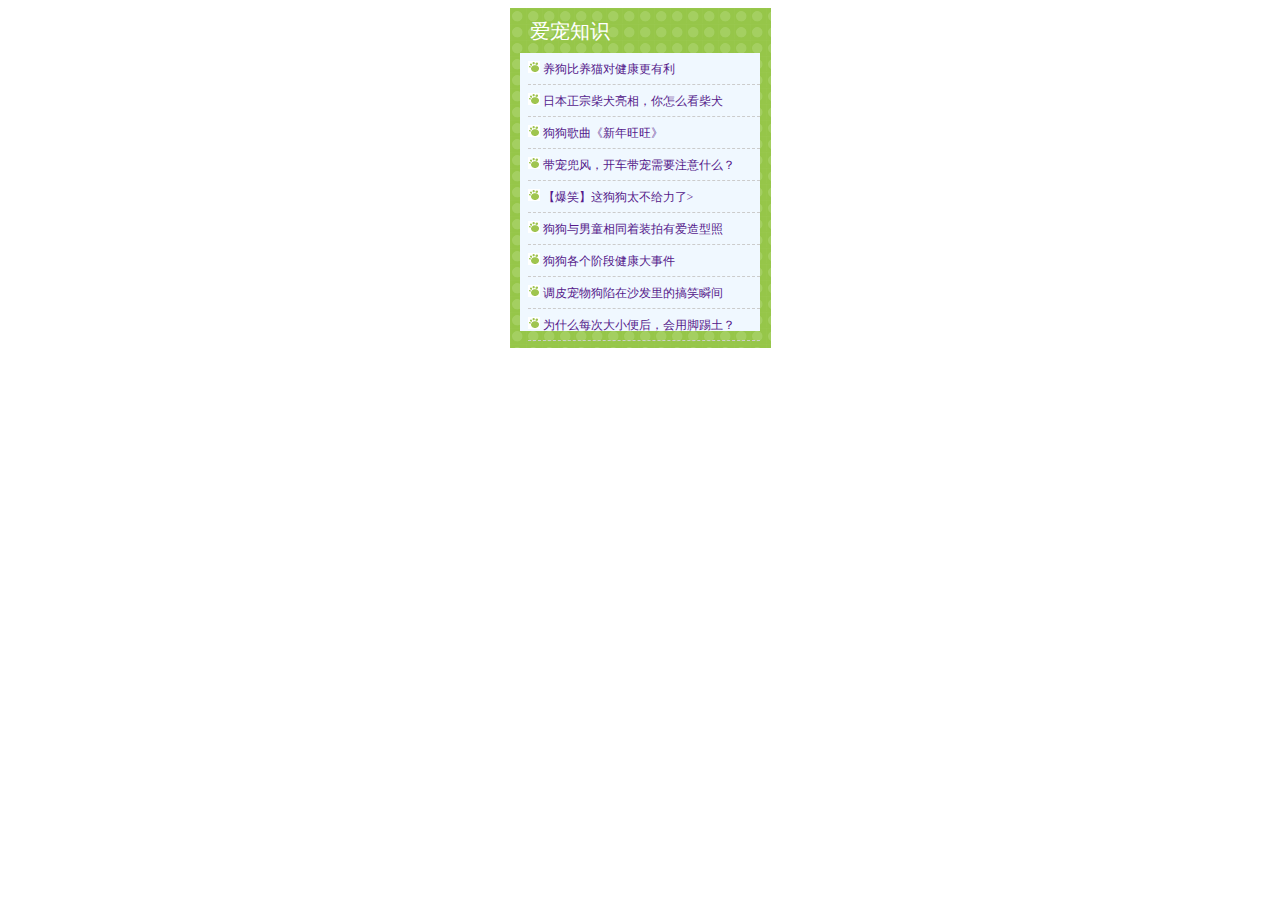
<file: Human-Computer Interaction/2024-10-31/index.html>
<!DOCTYPE html>
<html lang="en">

<head>
    <meta charset="UTF-8">
    <meta name="viewport" content="width=device-width, initial-scale=1.0">
    <title>Document</title>
    <link rel="stylesheet" href="./css/index.css">
</head>

<body>
    <div id="box_big">
        <div class="box_big_small"></div>
        <div class="logo_text">爱宠知识</div>
        <div class="li_list">
            <div class="li_list_span">
                <img src="./images/tb.gif" alt="">
                <span><a href="">养狗比养猫对健康更有利</a></span>
                <hr>
            </div>

            <div class="li_list_span">
                <img src="./images/tb.gif" alt="">
                <span><a href="">日本正宗柴犬亮相，你怎么看柴犬</a>
                </span>
                <hr>
            </div>
            <div class="li_list_span">
                <img src="./images/tb.gif" alt="">
                <span><a href="">狗狗歌曲《新年旺旺》</a></span>
                <hr>
            </div>
            <div class="li_list_span">
                <img src="./images/tb.gif" alt="">
                <span><a href="">带宠兜风，开车带宠需要注意什么？</a></span>
                <hr>
            </div>
            <div class="li_list_span">
                <img src="./images/tb.gif" alt="">
                <span><a href="">【爆笑】这狗狗太不给力了></a></span>
                <hr>
            </div>
            <div class="li_list_span">
                <img src="./images/tb.gif" alt="">
                <span><a href="">狗狗与男童相同着装拍有爱造型照</a></span>
                <hr>
            </div>
            <div class="li_list_span">
                <img src="./images/tb.gif" alt="">
                <span><a href="">狗狗各个阶段健康大事件</a></span>
                <hr>
            </div>
            <div class="li_list_span">
                <img src="./images/tb.gif" alt="">
                <span><a href="">调皮宠物狗陷在沙发里的搞笑瞬间</a></span>
                <hr>
            </div>
            <div class="li_list_span">
                <img src="./images/tb.gif" alt="">
                <span>
                    <a href="">为什么每次大小便后，会用脚踢土？</a></span>
                <hr>
            </div>
        </div>
    </div>
    </div>
</body>

</html>
</file>
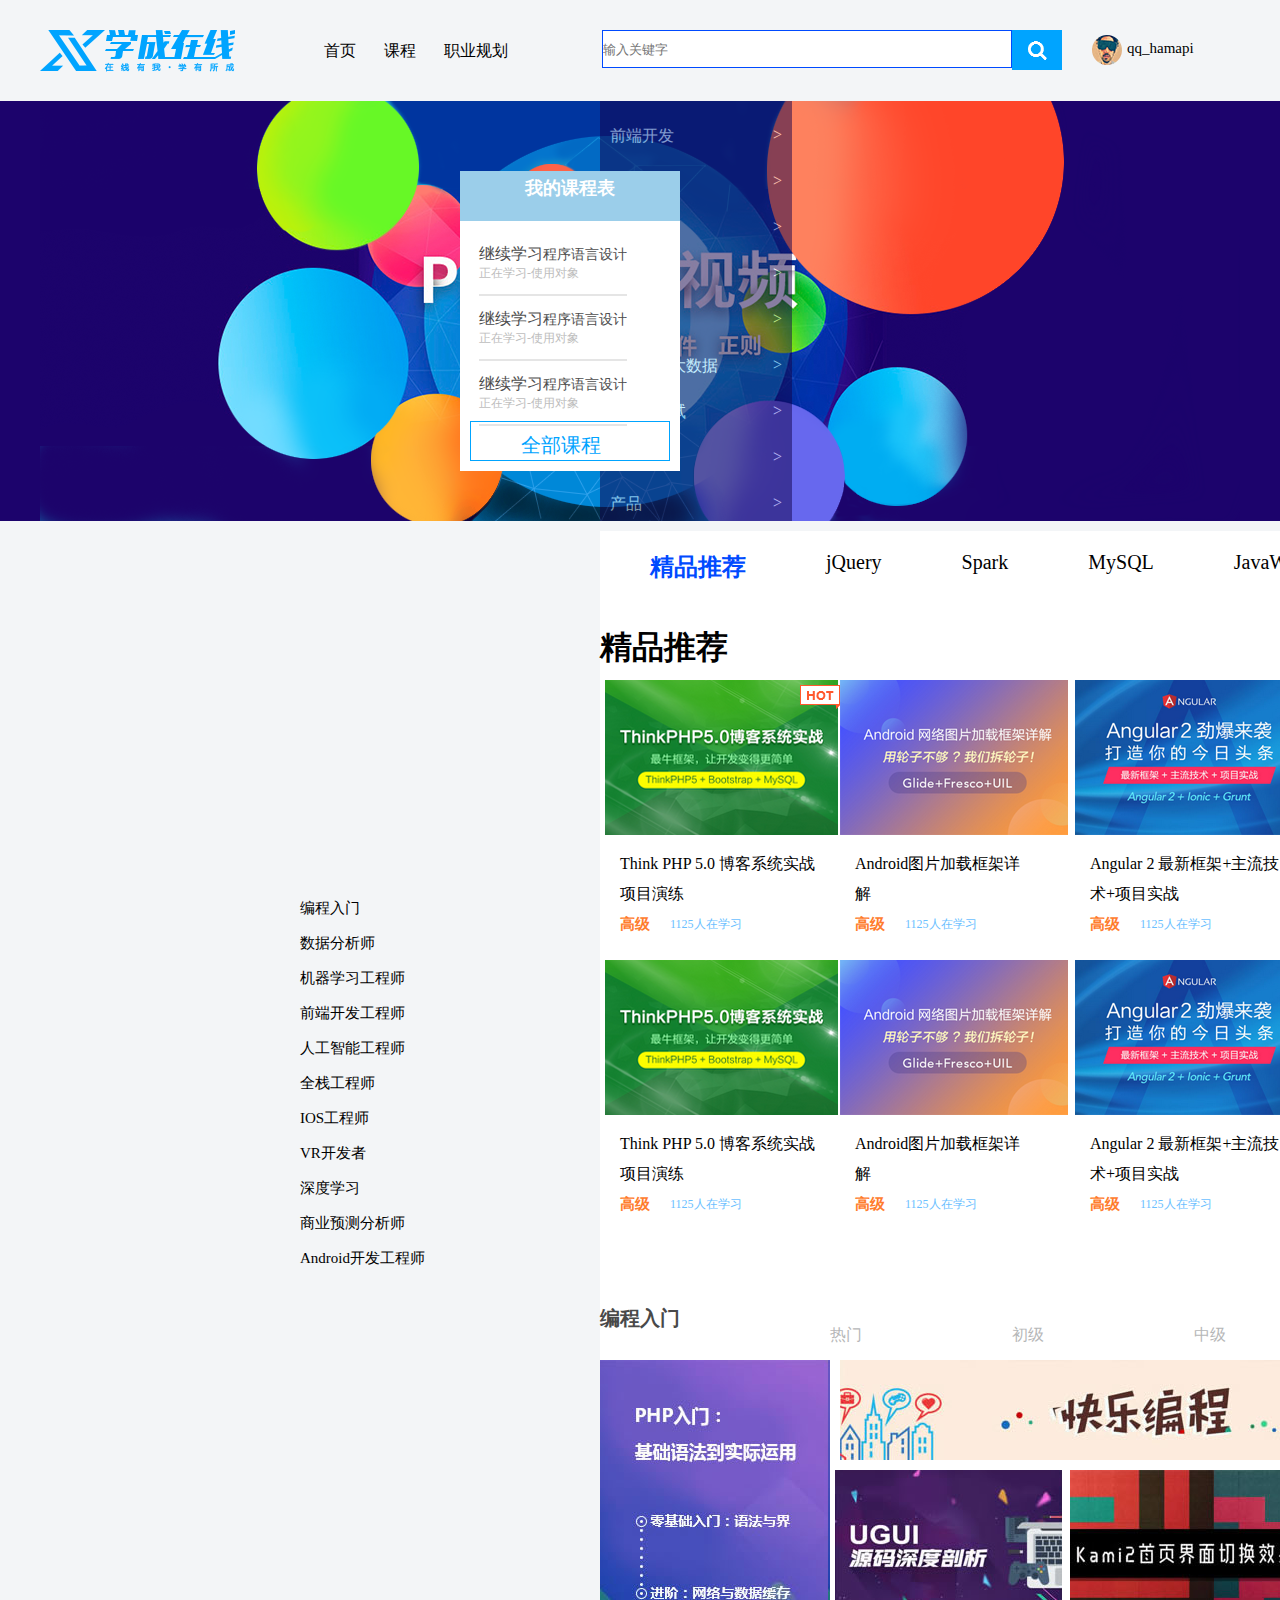
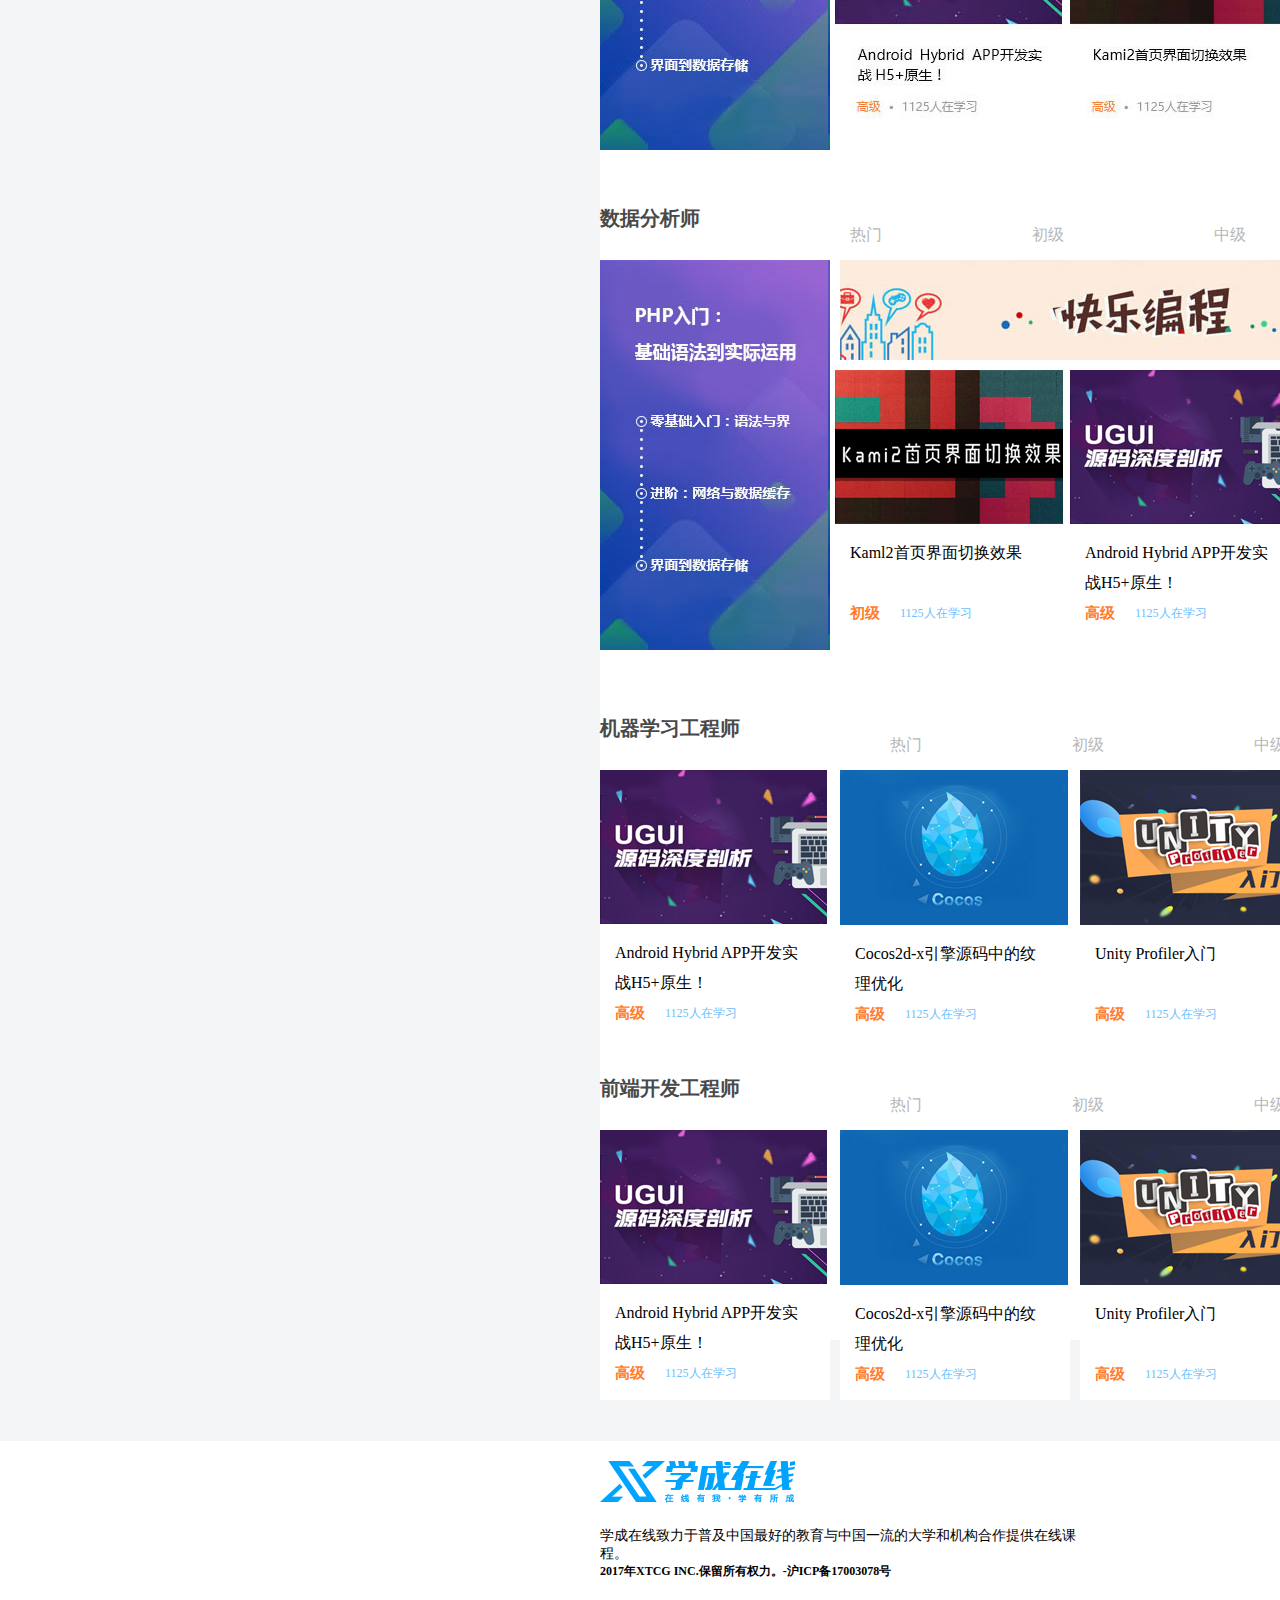
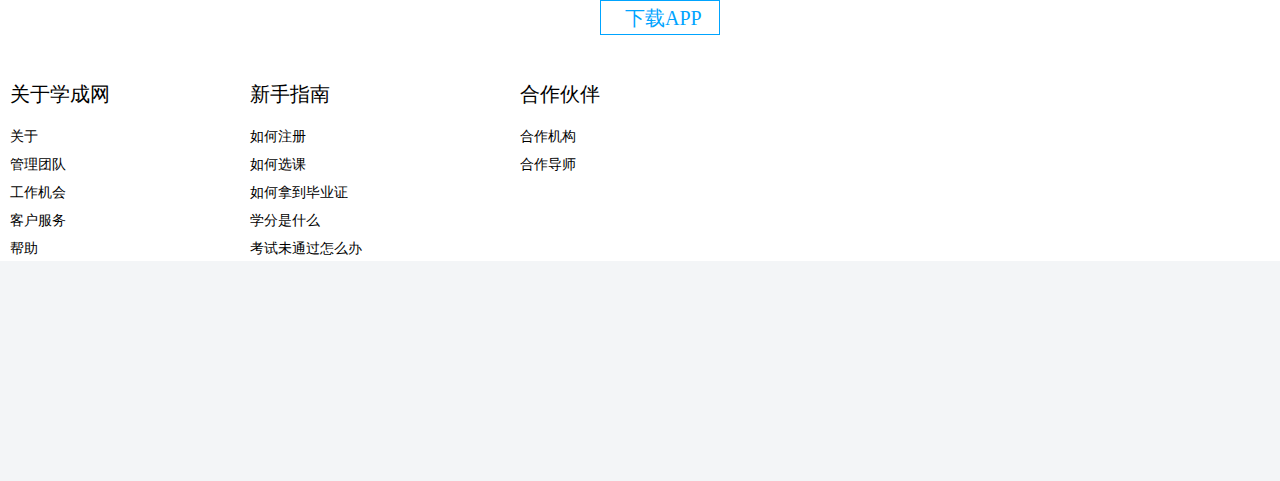
<file: Human-Computer Interaction/2024-11-7/index.html>
<!DOCTYPE html>
<html lang="en">
<!-- 只兼容火狐浏览器 -->

<head>
    <meta charset="UTF-8">
    <meta name="viewport" content="width=device-width, initial-scale=1.0">
    <title>扣一送地狱火</title>
    <link rel="stylesheet" href="./css/index.css">
</head>

<body>
    <div class="header wrapper">
        <h1>
            <a href="a">
                <img src="../images/images/logo.png">
            </a>
        </h1>
        <div class="nav">
            <ul>
                <li>
                    <a href="a">首页</a>
                </li>
                <li>
                    <a href="a">课程</a>
                </li>
                <li>
                    <a href="a">职业规划</a>
                </li>
            </ul>
        </div>
        <div class="search"><input type="text" placeholder="输入关键字"></div>
        <div class="btn_logo"><input type="submit" value=""></div>
        <div class="user_logo"></div>
        <span>qq_hamapi</span>
    </div>
    <div class="Slideshow">
        <div class="Slideshow_Left_List">
            <ul>
                <li>
                    <a href="`">前端开发<span>></span></a>
                </li>
                <li>
                    <a href="`">后端开发<span>></span></a>
                </li>
                <li>
                    <a href="`">移动开发<span>></span></a>
                </li>
                <li>
                    <a href="`">人工智能<span>></span></a>
                </li>
                <li>
                    <a href="`">商业预测<span>></span></a>
                </li>
                <li>
                    <a href="`">云计算&大数据<span>></span></a>
                </li>
                <li>
                    <a href="`">运维&测试<span>></span></a>
                </li>
                <li>
                    <a href="`">UI设计<span>></span></a>
                </li>
                <li>
                    <a href="`">产品<span>></span></a>
                </li>
            </ul>
        </div>
        <div class="Slideshow_Center"></div>
        <div class="Slideshow_Right_List">
            <div class="Slideshow_Right_List_Item">
                <h2>我的课程表</h2>
            </div>
            <div class="Slideshow_Right_List_Item_center">
                <dl>
                    <dt>继续学习<span>程序语言设计</span></dt>
                    <dd>正在学习-使用对象</dd>
                </dl>
                <dl>
                    <dt>继续学习<span>程序语言设计</span></dt>
                    <dd>正在学习-使用对象</dd>
                </dl>
                <dl>
                    <dt>继续学习<span>程序语言设计</span></dt>
                    <dd>正在学习-使用对象</dd>
                </dl>
            </div>
            <div class="Slideshow_Right_List_Item_foot">
                <span>全部课程</span>
            </div>
        </div>
    </div>
    <div id="Content_Center">
        <div class="recommend_list">
            <h2>精品推荐</h2>

            <ul>
                <li><a href="">jQuery</a></li>
                <li><a href="">Spark</a></li>
                <li><a href="">MySQL</a></li>
                <li><a href="">JavaWeb</a></li>
                <li><a href="">Python</a></li>
                <li><a href="">JavaScript</a></li>
            </ul>
            <h3>修改兴趣</h3>

        </div>
        <div class="Content">
            <h1>精品推荐</h1>
            <h2>查看全部</h2>
            <div class="Content_list">
                <div class="Content_list_item">
                    <image src="../images/images/course01.png">
                        <image src="../images/images/hot.png" class="Content_list_item_hot">
                            <span>Think PHP 5.0 博客系统实战
                            <p>项目演练</span>
                            <h6>高级</h6>
                            <h7>1125人在学习</h7>
                </div>
                <div class="Content_list_item">
                    <image src="../images/images/course02.png">
                        <image src="../images/images/hot.png" class="Content_list_item_hot">
                            <span>Android图片加载框架详<p>解</span>
                            <h6>高级</h6>
                            <h7>1125人在学习</h7>
                </div>
                <div class="Content_list_item">
                    <image src="../images/images/course03.png">

                        <span>Angular&nbsp;2&nbsp;最新框架+主流技<p>术+项目实战</span>
                        <h6>高级</h6>
                        <h7>1125人在学习</h7>
                </div>
                <div class="Content_list_item">
                    <image src="../images/images/course04.png">
                        <span>Android &nbsp;Hybrid&nbsp;APP开发实<p>H5+原生！</span>
                        <h6>高级</h6>
                        <h7>1125人在学习</h7>
                </div>
                <div class="Content_list_item">
                    <image src="../images/images/course04.png">
                        <span>Android &nbsp;Hybrid&nbsp;APP开发实<p>H5+原生！</span>
                        <h6>高级</h6>
                        <h7>1125人在学习</h7>
                </div>
                <div class="Content_list_item">
                    <image src="../images/images/course01.png">
                        <span>Think PHP 5.0 博客系统实战<p>项目演练</span>
                        <h6>高级</h6>
                        <h7>1125人在学习</h7>
                </div>
                <div class="Content_list_item">
                    <image src="../images/images/course02.png">
                        <span>Android图片加载框架详<p>解</span>
                        <h6>高级</h6>
                        <h7>1125人在学习</h7>
                </div>
                <div class="Content_list_item">
                    <image src="../images/images/course03.png">
                        <span>Angular&nbsp;2&nbsp;最新框架+主流技<p>术+项目实战</span>
                        <h6>高级</h6>
                        <h7>1125人在学习</h7>
                </div>
                <div class="Content_list_item">
                    <image src="../images/images/course04.png">
                        <span>Android &nbsp;Hybrid&nbsp;APP开发实<p>H5+原生！</span>
                        <h6>高级</h6>
                        <h7>1125人在学习</h7>
                </div>
                <div class="Content_list_item">
                    <image src="../images/images/course04.png">
                        <span>Android &nbsp;Hybrid&nbsp;APP开发实<p>H5+原生！</span>
                        <h6>高级</h6>
                        <h7>1125人在学习</h7>
                </div>
            </div>
            <div class="Content_page_top">
                <h1>编程入门</h1>
                <ul>
                    <li><a href="">热门</a></li>
                    <li><a href="">初级</a></li>
                    <li><a href="">中级</a></li>
                    <li><a href="">高级</a></li>
                </ul>
                <h2><a href="">查看全部</a></h2>

            </div>
            <div class="Content_page_top_center">
                <div class="Content_page_top_center_Left"></div>
                <div class="Content_page_top_center_Top"></div>
                <div class="Content_page_top_center_Center">
                    <div class="Content_list_item">
                        <image src="../images/images/bottom01.jpg">

                    </div>
                    <div class="Content_list_item">
                        <image src="../images/images/bottom02.jpg">

                    </div>
                    <div class="Content_list_item">
                        <image src="../images/images/bottom03.jpg">

                    </div>
                    <div class="Content_list_item">
                        <image src="../images/images/bottom04.jpg">

                    </div>
                </div>
            </div>
            <div class="Content_page_bottom">
                <h1>数据分析师</h1>
                <ul>
                    <li><a href="">热门</a></li>
                    <li><a href="">初级</a></li>
                    <li><a href="">中级</a></li>
                    <li><a href="">高级</a></li>
                </ul>
                <h2><a href="">查看全部</a></h2>

            </div>
            <div class="Content_page_bottom_center">
                <div class="Content_page_bottom_center_Left"></div>
                <div class="Content_page_bottom_center_Top"></div>
                <div class="Content_page_bottoom_center_Center">

                    <div class="Content_list_item">
                        <image src="../images/images/course06.png">
                            <span>Kaml2首页界面切换效果<p>&nbsp;</span>
                            <h6>初级</h6>
                            <h7>1125人在学习</h7>
                    </div>
                    <div class="Content_list_item">
                        <image src="../images/images/course05.png">
                            <span>Android Hybrid APP开发实<p>战H5+原生！</span>
                            <h6>高级</h6>
                            <h7>1125人在学习</h7>
                    </div>
                    <div class="Content_list_item">
                        <image src="../images/images/course08.png">
                            <span>Cocos2d-x引擎源码中的纹<p>理优化</span>
                            <h6>高级</h6>
                            <h7>1125人在学习</h7>
                    </div>
                    <div class="Content_list_item">
                        <image src="../images/images/course07.png">
                            <span>Unity Profiler入门<p>&nbsp;</span>
                            <h6>高级</h6>
                            <h7>1125人在学习</h7>
                    </div>
                </div>
            </div>
            <div class="Content_page_Foot">
                <h1>机器学习工程师</h1>
                <ul>
                    <li><a href="">热门</a></li>
                    <li><a href="">初级</a></li>
                    <li><a href="">中级</a></li>
                    <li><a href="">高级</a></li>
                </ul>
                <h2><a href="">查看全部</a></h2>
                <div class="Content_page_Foot_center">
                    <div class="Content_page_Foot_center_list">
                        <div class="Content_page_Foot_center_item">
                            <image src="../images/images/course05.png">
                                <span>Android Hybrid APP开发实<p>战H5+原生！</span>
                                <h6>高级</h6>
                                <h7>1125人在学习</h7>
                        </div>
                        <div class="Content_page_Foot_center_item">
                            <image src="../images/images/course08.png">
                                <span>Cocos2d-x引擎源码中的纹<p>理优化</span>
                                <h6>高级</h6>
                                <h7>1125人在学习</h7>
                        </div>
                        <div class="Content_page_Foot_center_item">
                            <image src="../images/images/course07.png">
                                <span>Unity Profiler入门<p>&nbsp;</span>
                                <h6>高级</h6>
                                <h7>1125人在学习</h7>
                        </div>
                        <div class="Content_page_Foot_center_item">
                            <image src="../images/images/course01.png">
                                <span>微软人工智能-数据分析平台<p>&nbsp;</span>
                                <h6>高级</h6>
                                <h7>1125人在学习</h7>
                        </div>
                        <div class="Content_page_Foot_center_item">
                            <image src="../images/images/course06.png">
                                <span>Kaml2首页界面切换效果<p>&nbsp;</span>
                                <h6>高级</h6>
                                <h7>1125人在学习</h7>
                        </div>
                    </div>
                </div>
            </div>
            <div class="Content_page_Foot_bottom">
                <h1>前端开发工程师</h1>
                <ul>
                    <li><a href="">热门</a></li>
                    <li><a href="">初级</a></li>
                    <li><a href="">中级</a></li>
                    <li><a href="">高级</a></li>
                </ul>
                <h2><a href="">查看全部</a></h2>
                <div class="Content_page_Foot_bottom_center">
                    <div class="Content_page_Foot_bottom_center_list">
                        <div class="Content_page_Foot_bottom_center_item">
                            <image src="../images/images/course05.png">
                                <span>Android Hybrid APP开发实<p>战H5+原生！</span>
                                <h6>高级</h6>
                                <h7>1125人在学习</h7>
                        </div>
                        <div class="Content_page_Foot_bottom_center_item">
                            <image src="../images/images/course08.png">
                                <span>Cocos2d-x引擎源码中的纹<p>理优化</span>
                                <h6>高级</h6>
                                <h7>1125人在学习</h7>
                        </div>
                        <div class="Content_page_Foot_bottom_center_item">
                            <image src="../images/images/course07.png">
                                <span>Unity Profiler入门<p>&nbsp;</span>
                                <h6>高级</h6>
                                <h7>1125人在学习</h7>
                        </div>
                        <div class="Content_page_Foot_bottom_center_item">
                            <image src="../images/images/course01.png">
                                <span>微软人工智能-数据分析平台<p>&nbsp;</span>
                                <h6>高级</h6>
                                <h7>1125人在学习</h7>
                        </div>
                        <div class="Content_page_Foot_bottom_center_item">
                            <image src="../images/images/course06.png">
                                <span>Kaml2首页界面切换效果<p>&nbsp;</span>
                                <h6>高级</h6>
                                <h7>1125人在学习</h7>
                        </div>
                    </div>
                </div>
            </div>
        </div>
        <div class="Content_Left_list">
            <ul>
                <li><a href="">编程入门</a></li>
                <li><a href="">数据分析师</a></li>
                <li>
                    <a href="">机器学习工程师</a>
                </li>
                <li>
                    <a href="">前端开发工程师</a>
                </li>
                <li><a href="">人工智能工程师</a></li>
                <li><a href="">全栈工程师</a></li>
                <li><a href="">IOS工程师</a></li>
                <li><a href="">VR开发者</a></li>
                <li><a href="">深度学习</a></li>
                <li><a href="">商业预测分析师</a></li>
                <li><a href="">Android开发工程师</a></li>
            </ul>
        </div>

    </div>
    <div class="Content_Foot">
        <div class="Content_Foot_Left">
            <img src="../images/images/logo.png"></img>
            <span>学成在线致力于普及中国最好的教育与中国一流的大学和机构合作提供在线课程。</span>
            <h2>2017年XTCG&nbsp;INC.保留所有权力。-沪ICP备17003078号</h2>
            <div class="Content_Foot_Left_Download">
                <span><a link="">下载APP</a></span>
            </div>
        </div>
        <div class="Content_Foot_page">
            <div class="Content_Foot_page_item">
                <span>关于学成网</span>
                <ul>
                    <li><a href="">关于</a></li>
                    <li><a href="">管理团队</a></li>
                    <li><a href="">工作机会</a></li>
                    <li><a href="">客户服务</a></li>
                    <li><a href="">帮助</a></li>
                </ul>
            </div>
            <div class="Content_Foot_page_item_2">
                <span>新手指南</span>
                <ul>
                    <li><a href="">如何注册</a></li>
                    <li><a href="">如何选课</a></li>
                    <li><a href="">如何拿到毕业证</a></li>
                    <li><a href="">学分是什么</a></li>
                    <li><a href="">考试未通过怎么办</a></li>
                </ul>
            </div>
            <div class="Content_Foot_page_item_2">
                <span>合作伙伴</span>
                <ul>
                    <li><a href="">合作机构</a></li>
                    <li><a href="">合作导师</a></li>

                </ul>
            </div>
        </div>
    </div>
    </div>
</body>

</html>
</file>
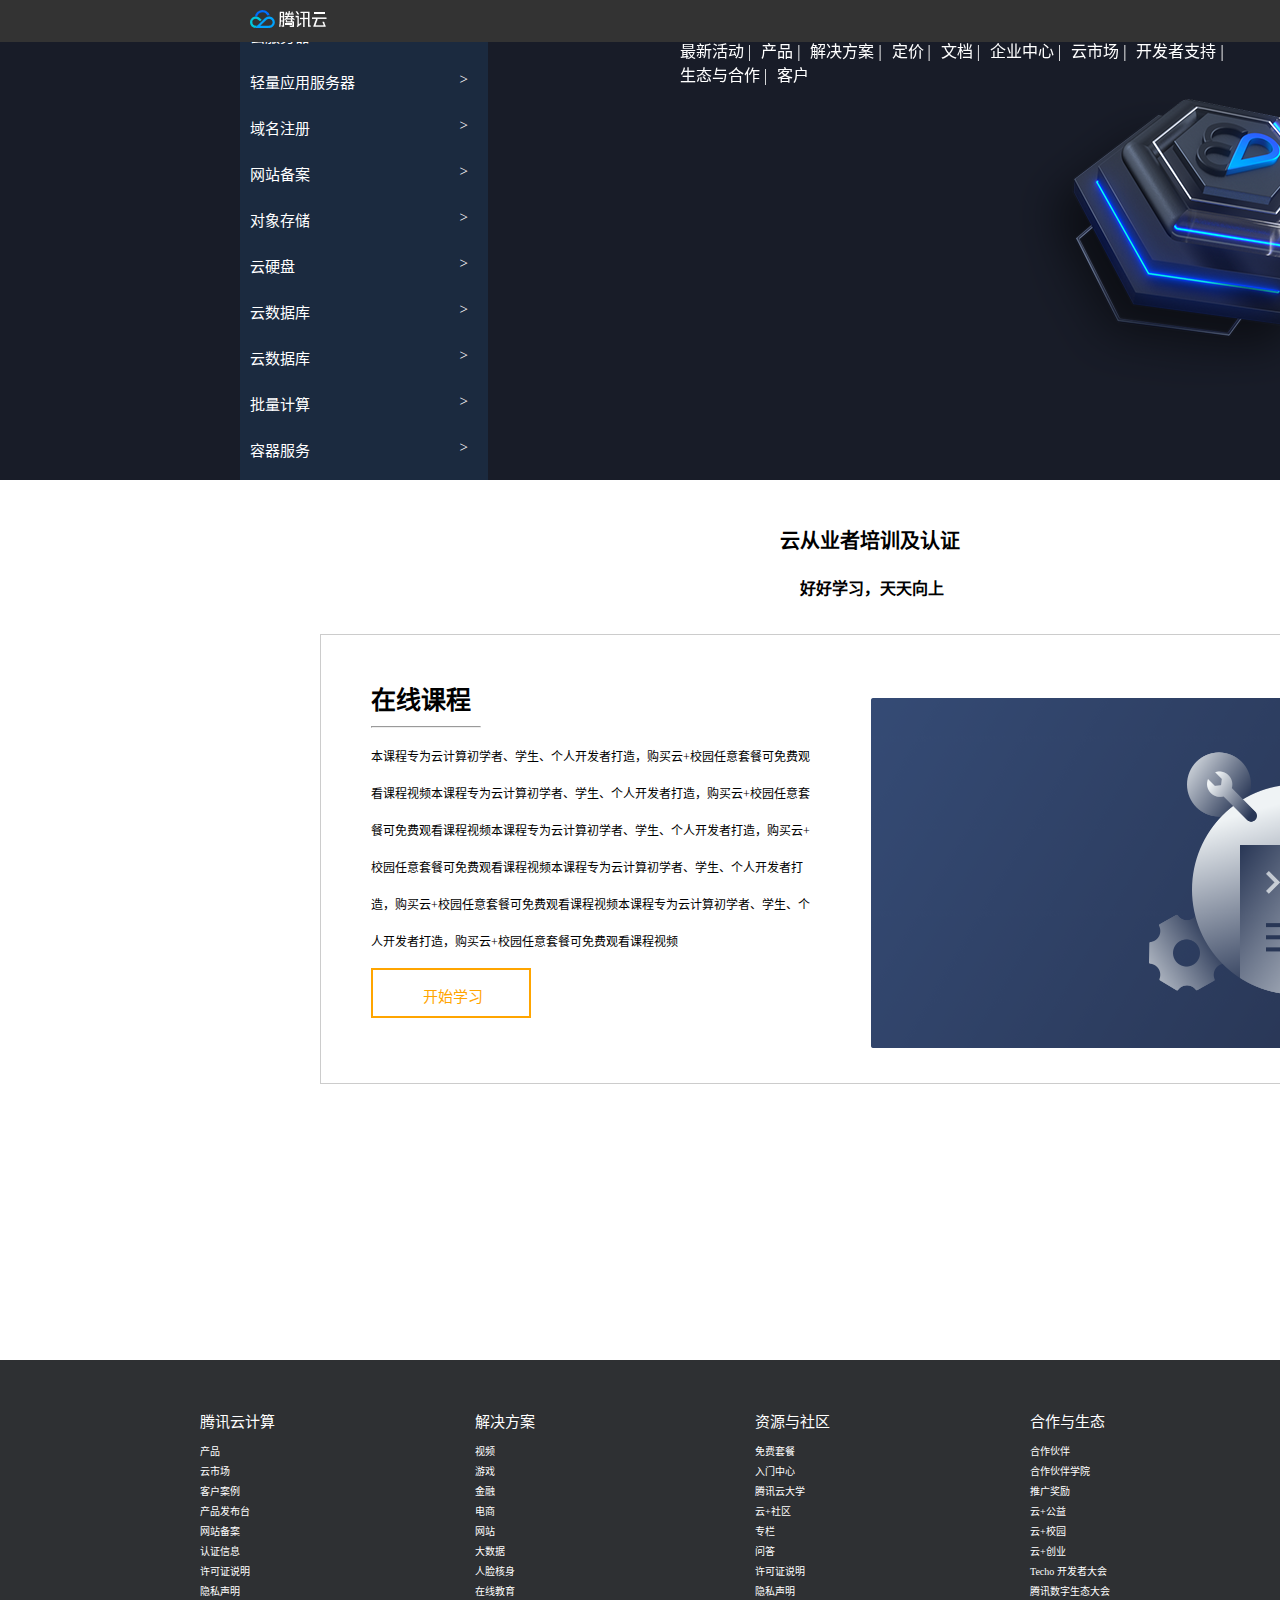
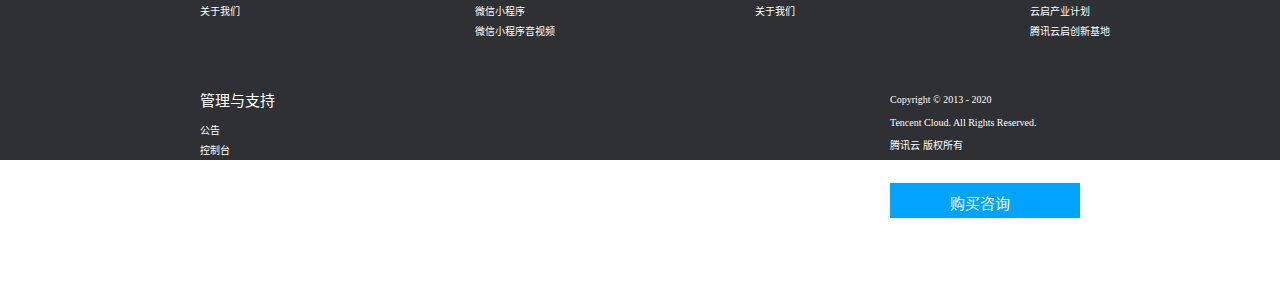
<file: Human-Computer Interaction/2024-12-5/index.html>
<!DOCTYPE html>
<html lang="zh-CN">

<head>
    <meta charset="UTF-8">
    <meta name="viewport" content="width=device-width, initial-scale=1.0">
    <meta http-equiv="X-UA-Compatible" content="ie=edge">
    <title>腾讯云</title>
    <link rel="stylesheet" href="./css/index.css">
</head>

<body>
    <div class="desktop">
        <div class="desktop_header">
            <img src="./images/logo.png" alt="">
            <ul class="desktop_banner_nav">
                <li><a href="#">最新活动</a>&nbsp;|</li>
                <li><a href="#">产品</a>&nbsp;|</li>
                <li><a href="#">解决方案</a>&nbsp;|</li>
                <li><a href="#">定价</a>&nbsp;|</li>
                <li><a href="#">文档</a>&nbsp;|</li>
                <li><a href="#">企业中心</a>&nbsp;|</li>
                <li><a href="#">云市场</a>&nbsp;|</li>
                <li><a href="#">开发者支持</a>&nbsp;|</li>
                <li><a href="#">生态与合作</a>&nbsp;|</li>
                <li><a href="#">客户</a></li>
            </ul>
        </div>
        <div class="Slideshow">
            <ul class="Slideshow_list">
                <li>
                    <a href="#">云服务器<span>></span></a>
                    </a>
                </li>
                <li><a href="#">轻量应用服务器<span>></span>
                </a></li>
                <li>
                    <a href="">域名注册<span>></span></a>
                </li>
                <li><a href="">网站备案<span>></span></a></li>
                <li><a href="">对象存储<span>></span></a></li>
                <li><a href="">云硬盘<span>></span></a></li>
                <li><a href="">云数据库<span>></span></a></li>
                <li><a href="">云数据库<span>></span></a></li>
                <li><a href="">批量计算<span>></span></a></li>
                <li><a href="">容器服务<span>></span></a></li>
            </ul>
            <img src="./images/banner.png" alt="">
            <img src="./images/banner.png" alt="">
            <img src="./images/banner.png" alt="">

        </div>
        <div class="desktop_content">
            <h1><b>云从业者培训及认证</b>
            </h1>
            <h2>好好学习，天天向上</h2>
            <div class="desktop_content_page">

                <h3>在线课程</h3>
                <hr>
                <div class="desktop_content_page_item">本课程专为云计算初学者、学生、个人开发者打造，购买云+校园任意套餐可免费观
                    <p></p>看课程视频本课程专为云计算初学者、学生、个人开发者打造，购买云+校园任意套
                    <p></p>餐可免费观看课程视频本课程专为云计算初学者、学生、个人开发者打造，购买云+
                    <p></p>校园任意套餐可免费观看课程视频本课程专为云计算初学者、学生、个人开发者打
                    <p></p>造，购买云+校园任意套餐可免费观看课程视频本课程专为云计算初学者、学生、个
                    <p></p>人开发者打造，购买云+校园任意套餐可免费观看课程视频
                </div>
                <div class="desktop_content_page_start"><span>开始学习</span></div>
                <div class="desktop_content_page_right">
                    <img src="./images/right.png">
                </div>
            </div>
        </div>
        <div class="desktop_footer">
            <div class="desktop_footer_item">
                <span>腾讯云计算</span>
                <ul>
                    <li><a href="#">产品</a></li>
                    <li><a href="#">云市场</a></li>
                    <li><a href="#">客户案例
                    </a></li>
                    <li><a href="#">产品发布台</a></li>
                    <li><a href="#">网站备案</a></li>
                    <li><a href="#">认证信息
                    </a></li>
                    <li><a href="#">许可证说明</a></li>
                    <li><a href="#">隐私声明</a></li>
                    <li><a href="#">关于我们</a></li>
            </div>
            <div class="desktop_footer_item">
                <span>解决方案
                </span>
                <ul>
                    <li><a href="#">视频</a></li>
                    <li><a href="#">游戏</a></li>
                    <li><a href="#">金融

                    </a></li>
                    <li><a href="#">电商</a></li>
                    <li><a href="#">网站
                    </a></li>
                    <li><a href="#">大数据
                    </a></li>
                    <li><a href="#">人脸核身</a></li>
                    <li><a href="#">在线教育</a></li>
                    <li><a href="#">微信小程序</a></li>
                    <li><a href="#">微信小程序音视频</a></li>
            </div>
            <div class="desktop_footer_item">
                <span>资源与社区</span>
                <ul>
                    <li><a href="#">免费套餐</a></li>
                    <li><a href="#">入门中心</a></li>
                    <li><a href="#">腾讯云大学

                    </a></li>
                    <li><a href="#">云+社区</a></li>
                    <li><a href="#">专栏</a></li>
                    <li><a href="#">问答
                    </a></li>
                    <li><a href="#">许可证说明</a></li>
                    <li><a href="#">隐私声明</a></li>
                    <li><a href="#">关于我们</a></li>
            </div>
            <div class="desktop_footer_item">
                <span>合作与生态</span>
                <ul>
                    <li><a href="#">合作伙伴</a></li>
                    <li><a href="#">合作伙伴学院</a></li>
                    <li><a href="#">推广奖励

                    </a></li>
                    <li><a href="#">云+公益</a></li>
                    <li><a href="#">云+校园</a></li>
                    <li><a href="#">云+创业
                    </a></li>
                    <li><a href="#">Techo 开发者大会</a></li>
                    <li><a href="#">腾讯数字生态大会</a></li>
                    <li><a href="#">云启产业计划</a></li>
                    <li><a href="#">腾讯云启创新基地</a></li>
            </div>
            <div class="desktop_footer_item">
                <span>管理与支持</span>
                <ul>
                    <li><a href="#">公告</a></li>
                    <li><a href="#">控制台</a></li>
                    <li><a href="#">续费管理

                    </a></li>
                    <li><a href="#">访问管理</a></li>
                    <li><a href="#">安全中心</a></li>
                    <li><a href="#">问答
                    </a></li>
                    <li><a href="#">举报平台</a></li>
                    <li><a href="#">工单管理</a></li>
                    <li><a href="#">联系我们</a></li>
            </div>
            <div class="desktop_footer_right"><span>
                Copyright © 2013 - 2020
                <p></p>
                Tencent Cloud. All Rights Reserved.
                <p></p>腾讯云 版权所有
            </span>
                <div class="desktop_footer_right_buy"><span>购买咨询</span></div>
            </div>
        </div>
    </div>
</body>

</html>
</file>
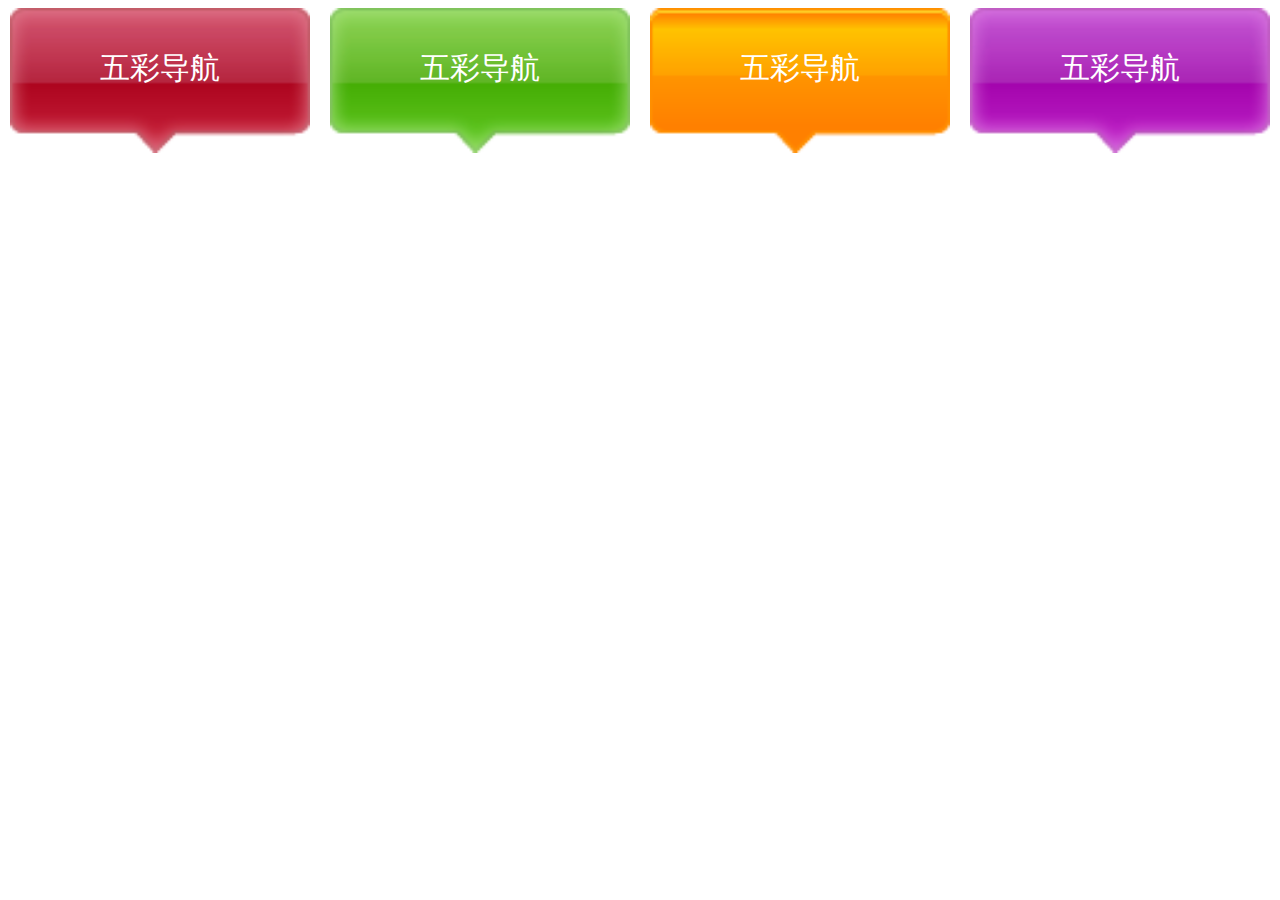
<file: Human-Computer Interaction/2024-10-11/demo7.html>
<!DOCTYPE html>
<html lang="zh">

<head>
    <meta charset="UTF-8">
    <meta name="viewport" content="width=device-width, initial-scale=1.0">
    <title>我就站在你面前你看我几分像从前</title>
    <link rel="stylesheet" href="./css/demo7.css">
</head>

<body>
    <div class="image-container-wrapper">
        <div class="image-container">
            <img src="./image/bg1.png" alt="" class="image-primary">
            <img src="./image/bg5.png" alt="" class="image-secondary">
            <div class="overlay-text">五彩导航</div>
        </div>
        <div class="image-container">
            <img src="./image/bg2.png" alt="" class="image-primary">
            <img src="./image/bg6.png" alt="" class="image-secondary">
            <div class="overlay-text">五彩导航</div>
        </div>
        <div class="image-container">
            <img src="./image/bg3.png" alt="" class="image-primary">
            <img src="./image/bg7.png" alt="" class="image-secondary">
            <div class="overlay-text">五彩导航</div>
        </div>
        <div class="image-container">
            <img src="./image/bg4.png" alt="" class="image-primary">
            <img src="./image/bg8.png" alt="" class="image-secondary">
            <div class="overlay-text">五彩导航</div>
        </div>
    </div>
</body>

</html>
</file>
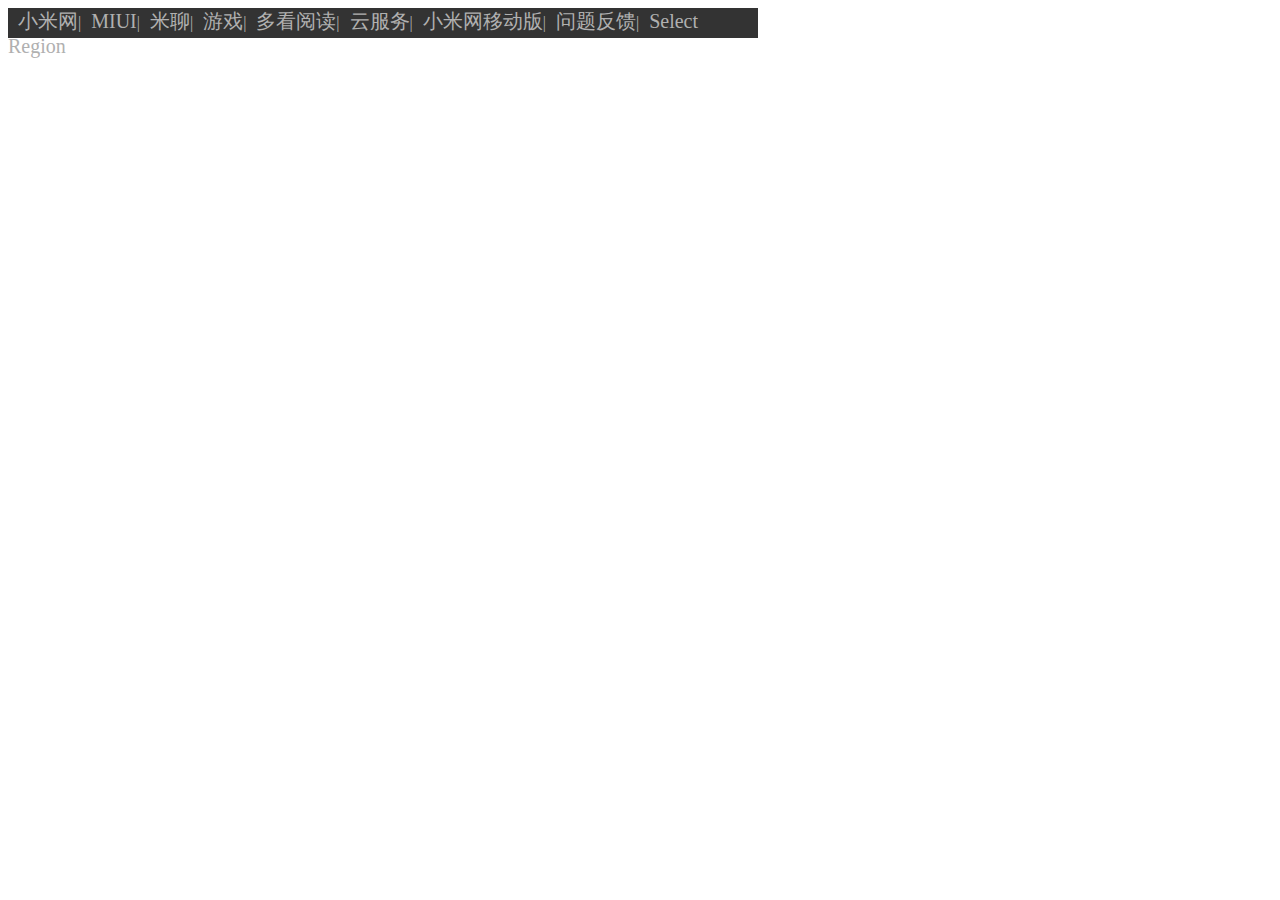
<file: Human-Computer Interaction/2024-10-17/demo_1.html>
<!DOCTYPE html>
<html lang="en">

<head>
    <meta charset="UTF-8">
    <meta http-equiv="X-UA-Compatible" content="IE=edge">
    <meta name="viewport" content="width=device-width, initial-scale=1.0">
    <title>Document</title>
    <link rel="stylesheet" href="./css/demo_1.css">
</head>

<body>
    <div class="title_font">
        <span>小米网</span>|<span>MIUI</span>|<span>米聊</span>|<span>游戏</span>|<span>多看阅读</span>|<span>云服务</span>|<span>小米网移动版</span>|<span>问题反馈</span>|<span>Select Region</span></Select>
    </div>
</body>

</html>
</file>
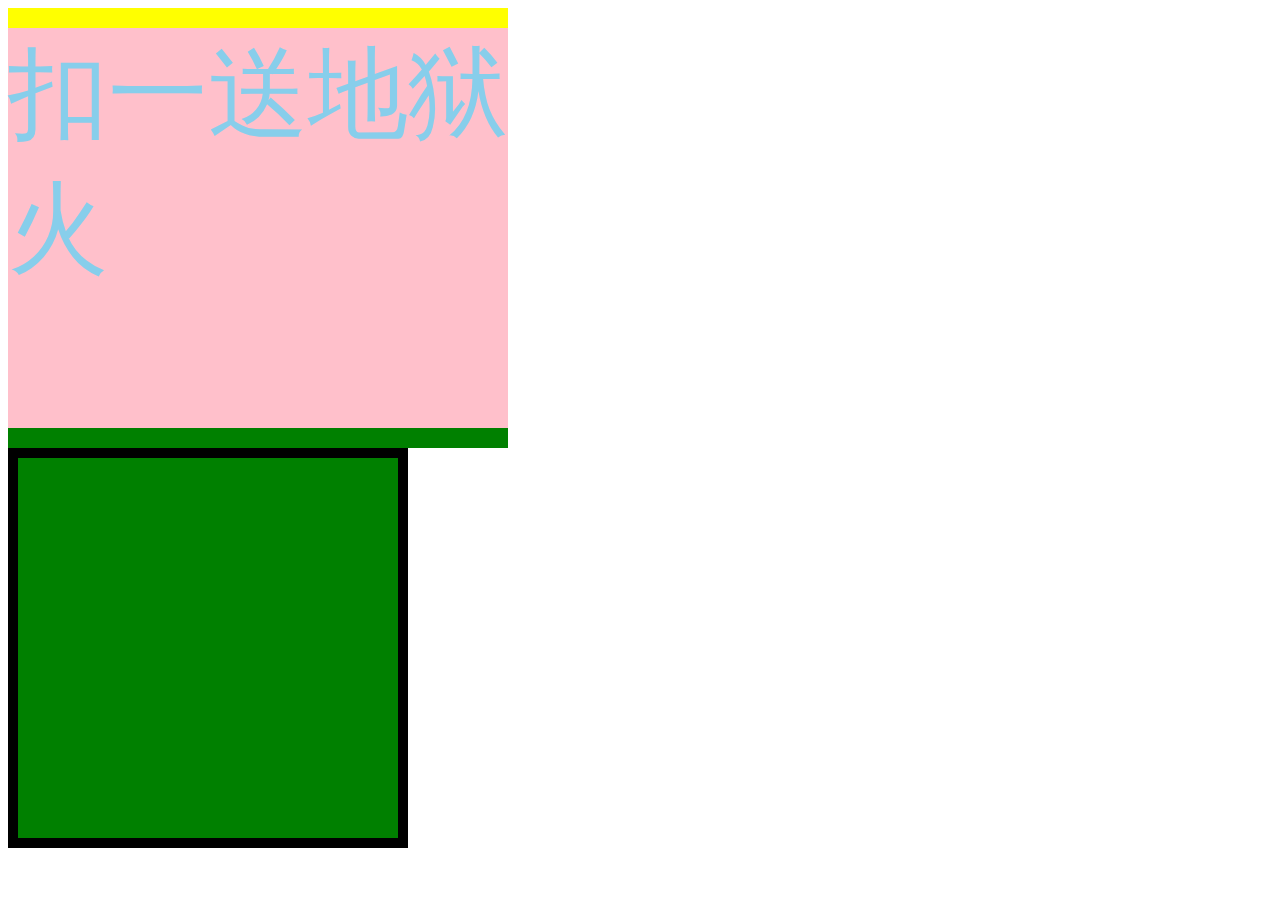
<file: Human-Computer Interaction/2024-10-17/demo_2.html>
<!DOCTYPE html>
<html lang="en">

<head>
    <meta charset="UTF-8">
    <meta http-equiv="X-UA-Compatible" content="IE=edge">
    <meta name="viewport" content="width=device-width, initial-scale=1.0">
    <title>Document</title>
    <link rel="stylesheet" href="./css//demo_2.css">
</head>

<body>
    <div id="overview"><span>扣一送地狱火</span></div>
    <div id="box_2"></div>
</body>

</html>
</file>
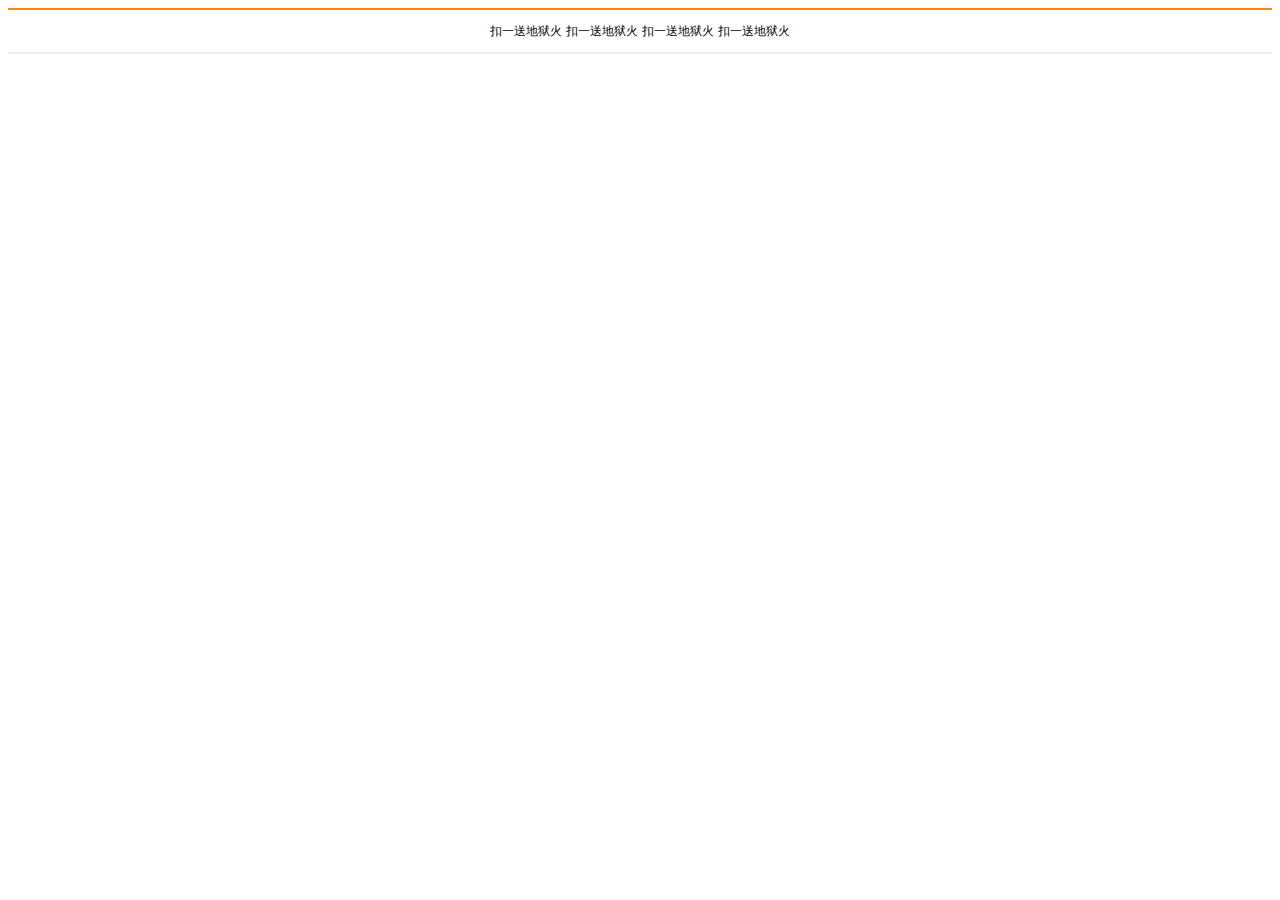
<file: Human-Computer Interaction/2024-10-17/demo_3.html>
<!DOCTYPE html>
<html lang="en">

<head>
    <meta charset="UTF-8">
    <meta http-equiv="X-UA-Compatible" content="IE=edge">
    <meta name="viewport" content="width=device-width, initial-scale=1.0">
    <title>Document</title>
    <link rel="stylesheet" href="./css/demo_3.css">
</head>
<style>

</style>

<body>
    <div>

        <span>扣一送地狱火</span>
        <span>扣一送地狱火</span>
        <span>扣一送地狱火</span>
        <span>扣一送地狱火</span>
    </div>
</body>

</html>
</file>
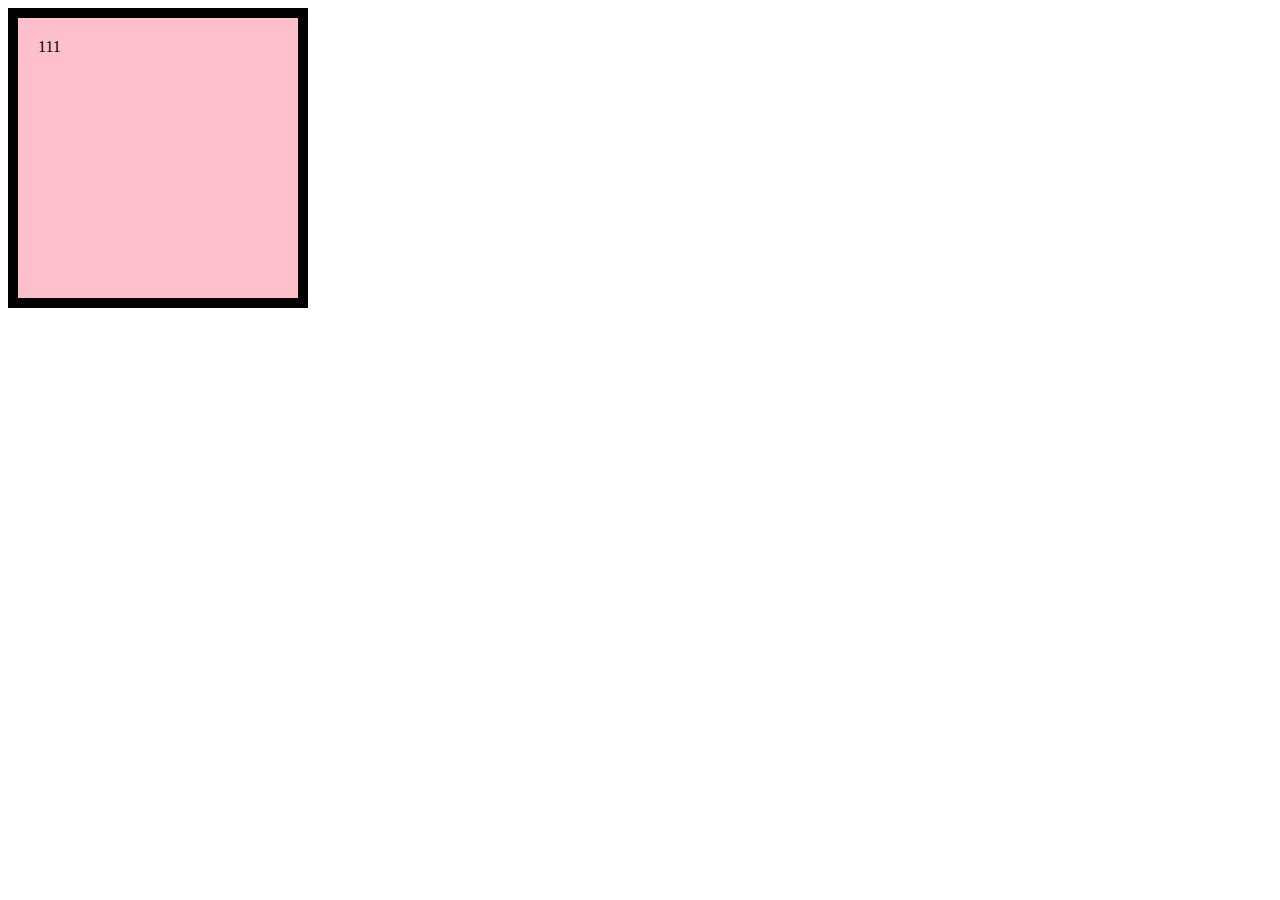
<file: Human-Computer Interaction/2024-10-17/demo_4.html>
<!DOCTYPE html>
<html lang="en">

<head>
    <meta charset="UTF-8">
    <meta http-equiv="X-UA-Compatible" content="IE=edge">
    <meta name="viewport" content="width=device-width, initial-scale=1.0">
    <title>Document</title>
    <link rel="stylesheet" href="./css/demo_4.css">
</head>

<body>
    <div id="kkk">
        111
    </div>
</body>

</html>
</file>
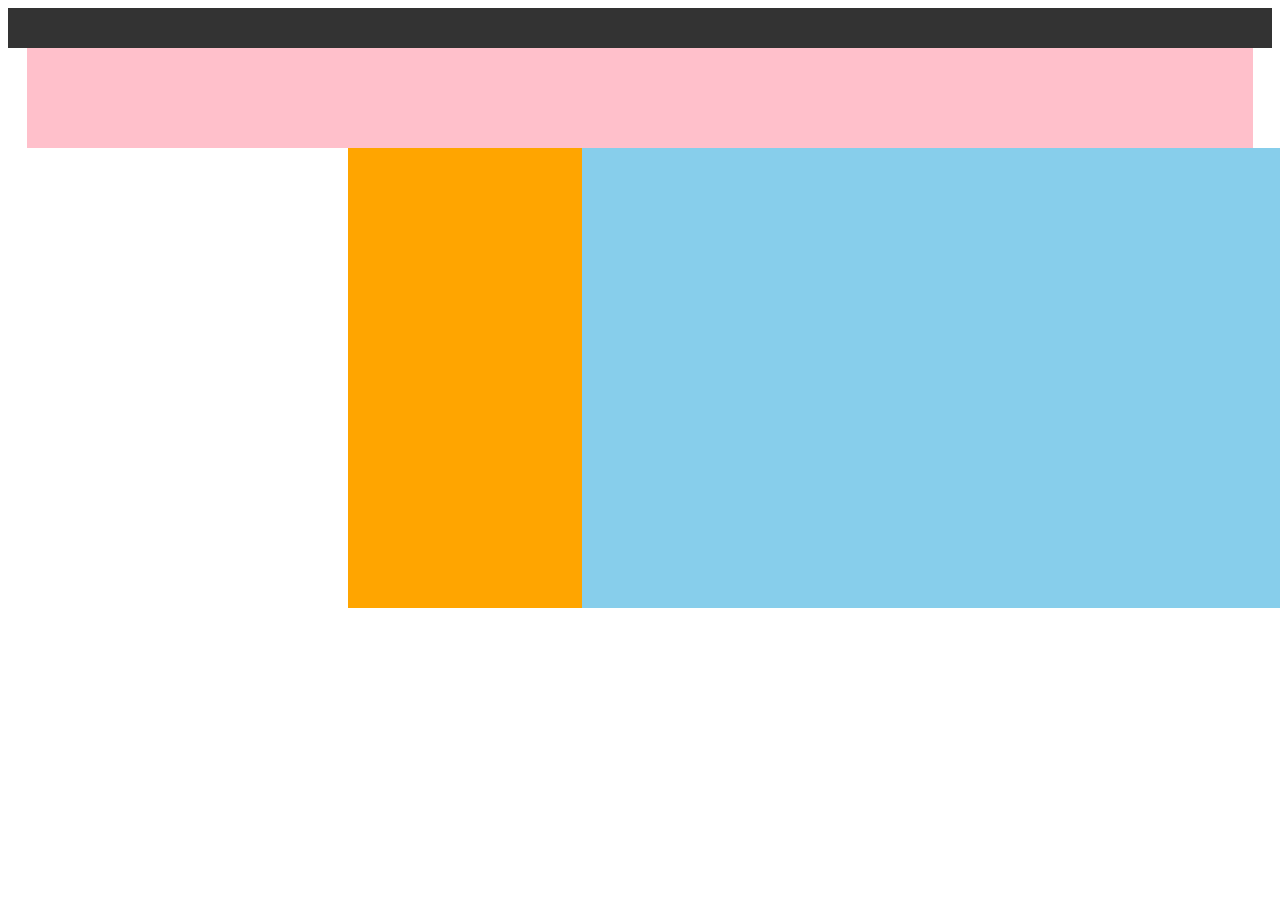
<file: Human-Computer Interaction/2024-10-24/demo_2.html>
<!DOCTYPE html>
<html lang="en">

<head>
    <meta charset="UTF-8">
    <meta http-equiv="X-UA-Compatible" content="IE=edge">
    <meta name="viewport" content="width=device-width, initial-scale=1.0">
    <title>Document</title>
    <link rel="stylesheet" href="./css/demo_2.css">
</head>

<body>
    <div id="box_head"></div>
    <div id="box_body_pink"></div>
    <div id="box_body">
        <div id="box_body_yellow"></div>
        <div id="box_body_blue"></div>
    </div>
</body>

</html>
</file>
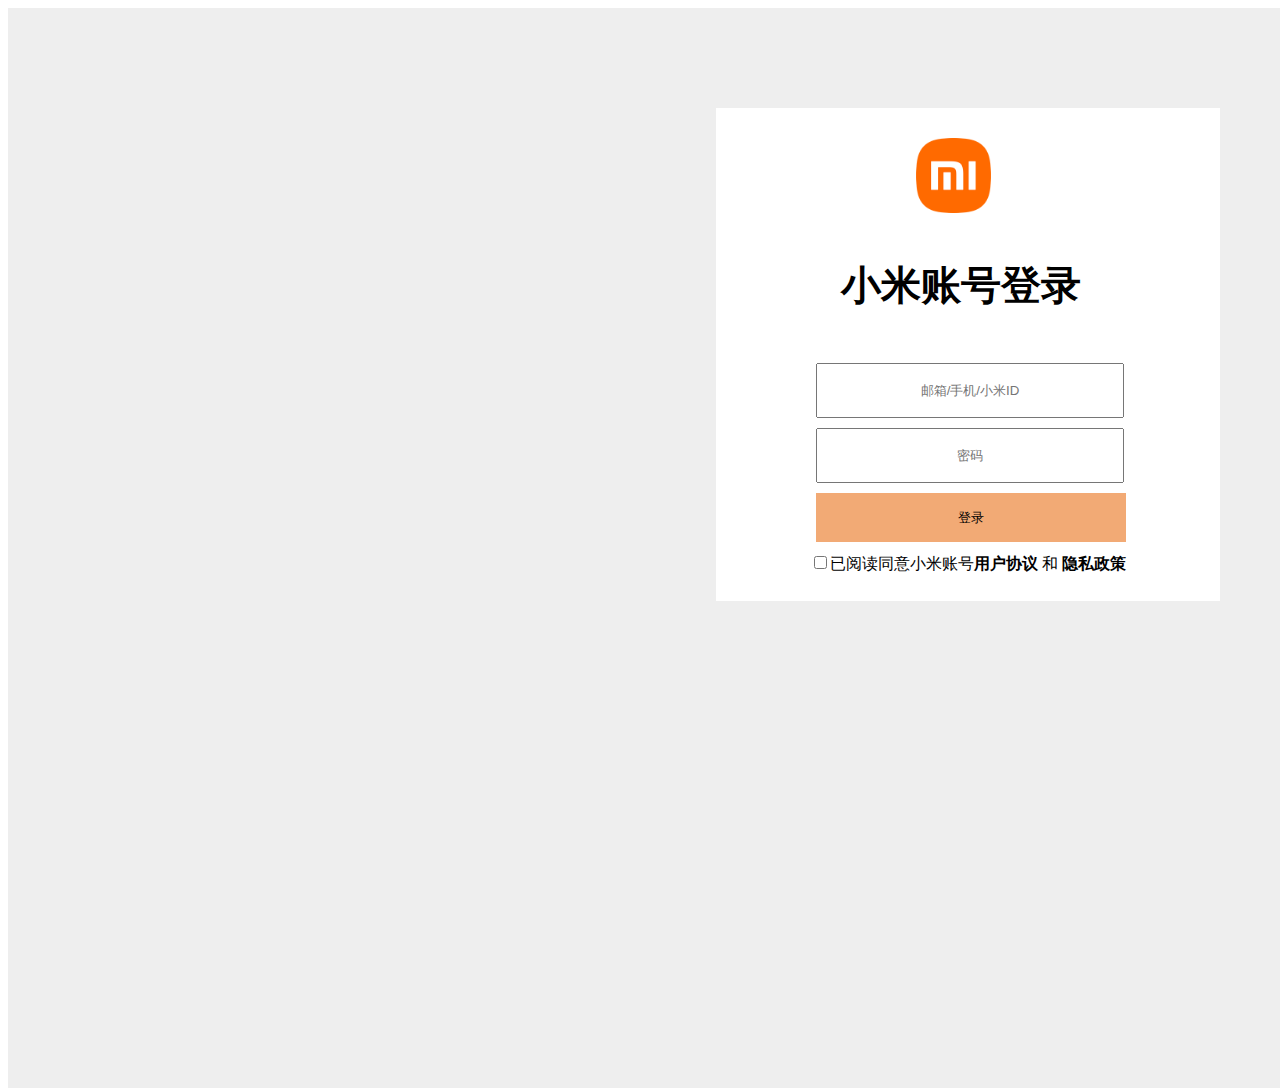
<file: Human-Computer Interaction/2024-10-31/login.html>
<!DOCTYPE html>
<html lang="en">

<head>
    <meta charset="UTF-8">
    <meta name="viewport" content="width=device-width, initial-scale=1.0">
    <title>login</title>
    <link rel="stylesheet" href="./css/login.css">
</head>

<body>
    <div id="box_big">
        <div class="box">
            <div class="logo">
                <img src="./images/logo-mi2.png" alt="" class="logo_img">
            </div>
            <span class="title"><b>小米账号登录</b></span>
            <form id="login_box">
                <input id="login_box_name" placeholder="邮箱/手机/小米ID"></form>
            <input id="login_box_password" placeholder="密码"></input>
            <button id="login_btn">登录</button><br>
            <input type="checkbox" id="checkbox">已阅读同意小米账号<b>用户协议</b>&nbsp;和&nbsp;<b>隐私政策</b></input>
            </form>
        </div>
    </div>
</body>

</html>
</file>
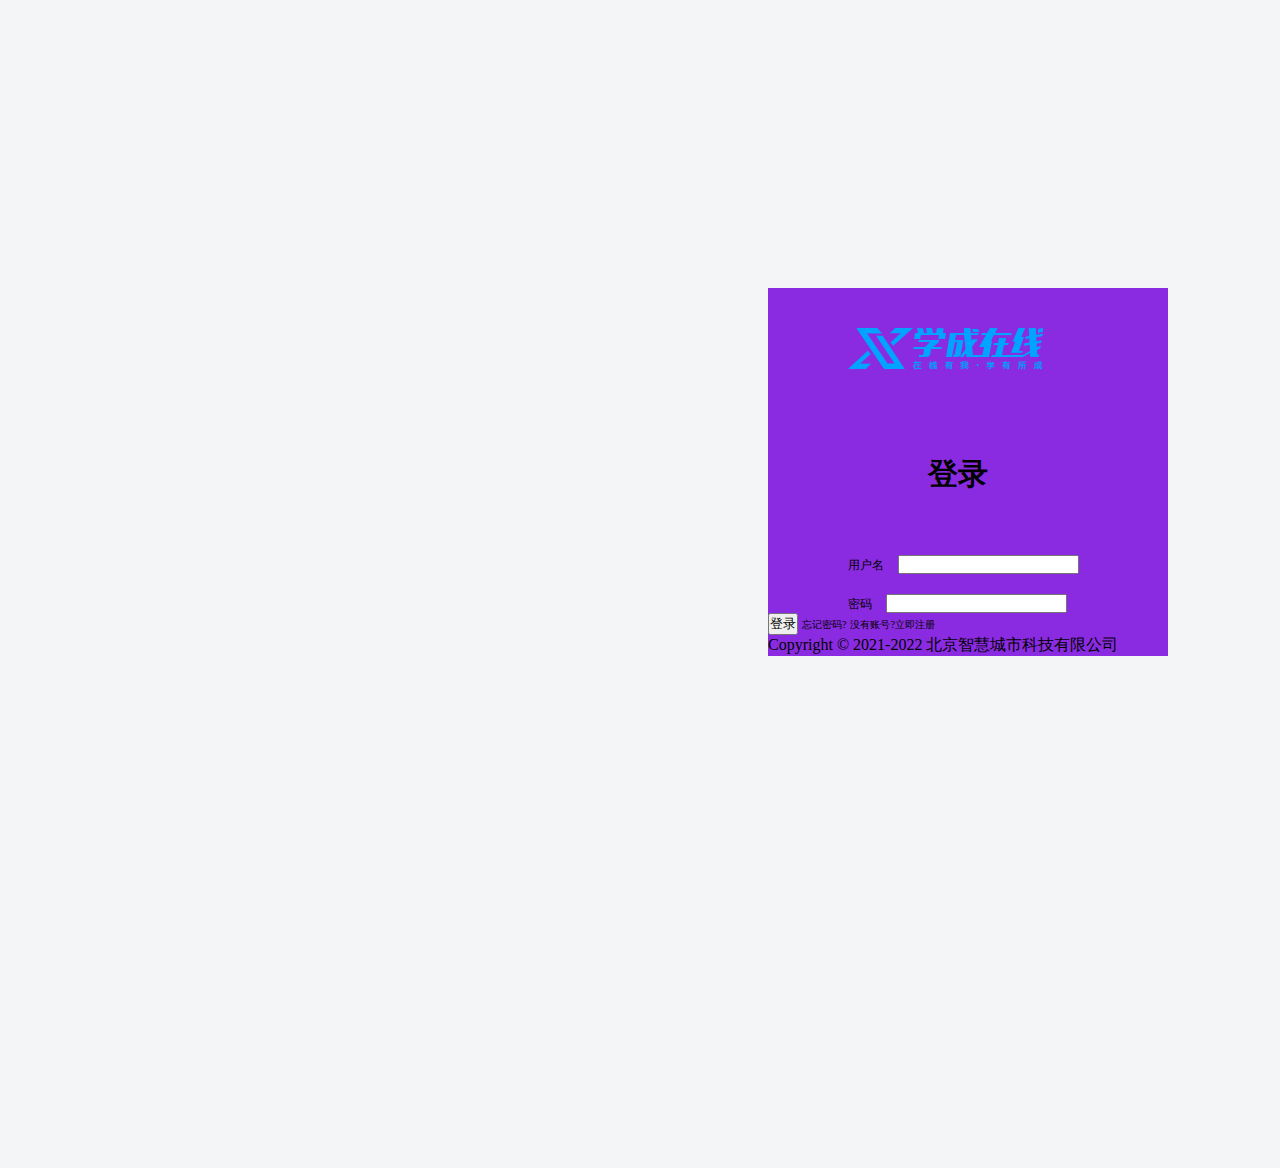
<file: Human-Computer Interaction/2024-11-7/login.html>
<!DOCTYPE html>
<html lang="en">

<head>
    <meta charset="UTF-8">
    <meta name="viewport" content="width=device-width, initial-scale=1.0">
    <title>Login</title>
    <link rel="stylesheet" href="css/login.css">
</head>

<body>
    <div id="login_Container">
        <img src=".././images/images/logo.png" alt="logo">
        <h1>登录</h1>
        <from>
            <label for="username">用户名</label>
            <input type="text" id="username" name="username" required>
            <p>
                <label for="password">密码</label>
                <input type="password" id="password" name="password" required>
                <p></p>
                <button type="submit">登录</button>

                <a href="#">忘记密码?</a>
                <a href="#">没有账号?立即注册</a>
                <p>Copyright © 2021-2022 北京智慧城市科技有限公司</p>
        </from>
    </div>
</body>

</html>
</file>
<file: Human-Computer Interaction/2024-10-31/css/index.css>
#box_big {
    width: 261px;
    height: 340px;
    background-image: url(../images/bg.gif);
    margin: 0 auto;
    position: relative;
}

.li_list {
    background-color: aliceblue;
    width: 240px;
    height: 278px;
    margin-left: 10px;
    margin-top: 45px;
    position: absolute;
}

.li_list_span {
    font-size: 12px;
    margin-top: 8px;
    margin-left: 8px;
}

.li_list_span a {
    text-decoration: none;
}

.li_list_span hr {
    style: none;
    border: none;
    border-top: 1px dashed #ccc;
}

.logo_text {
    font-family: 黑体;
    color: white;
    margin-left: 20px;
    margin-top: 10px;
    position: absolute;
    font-size: 20px;
}

.box_big_small {
    width: 5px;
    height: 10px;
    color: #11df1f;
    flex: left;
    position: absolute;
    margin-top: 10px;
    margin-left: 15px;
}
</file>
<file: Human-Computer Interaction/2024-11-7/css/index.css>
* {
    padding: 0;
    margin: 0;
    box-sizing: border-box;
}


/* 清除浮动影响 */

.clearfix::before,
.clearfix::after {
    content: '';
    display: table;
}

.clearfix::after {
    clear: both;
}

body {
    background-color: #f3f5f7;
}

.wrapper {
    margin: 0 auto;
    width: 1200px;
}

.header {
    height: 41px;
    margin-top: 30px;
}

.header h1 {
    float: left;
}

.nav {
    float: left;
    margin-left: 70px;
}

.nav ul li {
    list-style: none;
    float: left;
    padding: 0 9px;
    line-height: 41px;
}

.nav ul li a {
    text-decoration: none;
    float: left;
    margin-left: 10px;
    color: black;
}

.nav li a:hover {
    border-bottom: 2px solid #00a4ff;
}

.search {
    width: 410px;
    height: 38px;
    background-color: #f3f5f7;
    float: left;
    margin-left: 85px;
}

.search input {
    width: 410px;
    height: 38px;
    border: 1px solid #004aff;
}

.btn_logo {
    float: left;
    width: 50px;
    height: 40px;
}

.btn_logo input {
    background-image: url(../../images/images/btn.png);
    width: 50px;
    height: 40px;
    border: none;
    background-size: cover;
    /* 背景图片覆盖整个按钮 */
    cursor: pointer;
    /* 鼠标悬停时显示手形光标 */
}

.user_logo {
    background-image: url(../../images/images/user.png);
    width: 30px;
    height: 30px;
    float: left;
    margin-left: 30px;
    margin-top: 5px;
}

.header span {
    font-size: 15px;
    margin-left: 5px;
    float: left;
    margin-top: 10px;
}

.Slideshow {
    width: 100%;
    height: 420px;
    background-color: #1c036c;
    margin-top: 30px;
}

.Slideshow_Center {
    background-image: url(../../images/images/banner2.png);
    width: 1200px;
    height: 420px;
    margin: 0 auto;
    /* float: left;
    margin-left: -40px; */
}

.Slideshow_Left_List {
    width: 192px;
    height: 420px;
    float: left;
    margin-left: 600px;
    background-color: #13014b;
    opacity: 0.5
}

.Slideshow_Left_List ul li a {
    text-decoration: none;
    margin: 0 auto;
    color: white;
    margin-left: 10px;
}

.Slideshow_Left_List ul li {
    margin-top: 25px;
    list-style: none;
}

.Slideshow_Left_List ul li span {
    float: right;
    margin-right: 10px;
}

.Slideshow_Right_List {
    width: 220px;
    height: 300px;
    float: right;
    background-color: #ffffff;
    margin-right: 600px;
    margin-top: -350px;
    position: relative;
}

.Slideshow_Right_List_Item {
    width: 220px;
    height: 50px;
    background-color: #9bceea;
    position: absolute;
}

.Slideshow_Right_List_Item h2 {
    color: white;
    font-size: 18px;
    text-align: center;
    line-height: 14px;
    margin-top: 10px;
}

.Slideshow_Right_List_Item_center {
    position: absolute;
    margin-top: 60px;
}

.Slideshow_Right_List_Item_center dl {
    margin: 13px 45px 0px 19px;
    border-bottom: 2px solid #e5e5e5;
    padding-bottom: 12px;
}

.Slideshow_Right_List_Item_center dl dt {
    font-size: 16px;
    color: #4e4e4e;
}

.Slideshow_Right_List_Item_center dl dt span {
    font-size: 14px;
}

.Slideshow_Right_List_Item_center dl dd {
    font-size: 12px;
    color: #bdbdbd;
}

.Slideshow_Right_List_Item_foot {
    width: 200px;
    height: 40px;
    border: solid 1px #00a4ff;
    margin-top: 250px;
    margin-left: 10px;
    position: absolute;
}

.Slideshow_Right_List_Item_foot span {
    color: #00a4ff;
    font-size: 20px;
    float: left;
    margin-left: 50px;
    margin-top: 10px;
}

.recommend_list {
    width: 1200px;
    height: 60px;
    background-color: #ffffff;
    margin-top: 10px;
    margin-left: 600px;
    position: relative;
}

.recommend_list h2 {
    float: left;
    color: #004aff;
    margin-left: 50px;
    margin-top: 20px;
}

.recommend_list ul li {
    float: left;
    font-size: 20px;
    text-decoration: none;
    list-style: none;
    margin-left: 80px;
    text-align: center;
    margin-top: 20px;
}

.recommend_list ul li a {
    text-decoration: none;
    color: black;
}

.recommend_list h3 {
    float: right;
    color: #6bbfff;
    font-size: 14px;
    margin-right: 40px;
    margin-top: 25px;
}

.Content {
    width: 1200px;
    margin-left: 600px;
    background-color: #ffffff;
    position: absolute;
}

.Content h1 {
    margin-top: 35px;
}

.Content h2 {
    font-size: 13px;
    color: #999999;
    float: right;
    margin-right: 50px;
    margin-top: -20px;
}

.Content_list {
    width: 1200px;
    height: 620px;
    position: absolute;
}

.Content_list_item {
    width: 230px;
    height: 270px;
    float: left;
    background-color: #ffffff;
    margin-top: 10px;
    margin-left: 5px;
}

.Content_list_item span {
    font-size: 16px;
    line-height: 30px;
    float: left;
    margin-top: 10px;
    margin-left: 15px;
}

.Content_list_item h6 {
    font-size: 15px;
    color: #ff7c2d;
    float: left;
}

.Content_list_item h7 {
    font-size: 12px;
    color: #6bbfff;
    float: left;
    margin-left: 20px;
}

.Content_Left_list {
    width: 190px;
    height: 400px;
    float: left;
    margin-left: 300px;
    margin-top: 300px;
}

.Content_Left_list ul li {
    list-style: none;
    line-height: 35px;
    font-size: 15px;
    font-family: "宋体";
}

.Content_Left_list ul li a {
    text-decoration: none;
    color: black;
}

.Content_Left_list ul li a:hover {
    color: #42b2ff;
}

.Content_page_top {
    width: 1200px;
    height: auto;
    margin-top: 600px;
    position: absolute;
}

.Content_page_top h1 {
    float: left;
    font-size: 20px;
    color: #494949;
}

.Content_page_top ul li {
    list-style: none;
    float: left;
    margin-left: 150px;
    margin-top: 40px;
    line-height: 50px;
}

.Content_page_top ul li a {
    text-decoration: none;
    color: #b6b7b8;
}

.Content_page_top ul li a:hover {
    color: #42b2ff;
}

.Content_page_top h2 {
    font-size: 14px;
    float: right;
    margin-top: 55px;
}

.Content_page_top h2 a {
    text-decoration: none;
    color: #b6b7b8;
}

.Content_page_top h2 a:hover {
    color: #42b2ff;
}

.Content_page_top_center {
    width: 1200px;
    height: 400px;
    position: absolute;
}

.Content_page_top_center_Left {
    width: 230px;
    height: 390px;
    float: left;
    margin-top: 690px;
    background-image: url(../../images/images/left.jpg);
}

.Content_page_top_center_Top {
    width: 955px;
    height: 100px;
    float: left;
    margin-left: 10px;
    background-image: url(../../images/images/top.jpg);
    margin-top: 690px;
}

.Content_page_bottom {
    width: 1200px;
    height: auto;
    margin-top: 1100px;
    position: absolute;
}

.Content_page_bottom h1 {
    float: left;
    font-size: 20px;
    color: #494949;
}

.Content_page_bottom ul li {
    list-style: none;
    float: left;
    margin-left: 150px;
    margin-top: 40px;
    line-height: 50px;
}

.Content_page_bottom ul li a {
    text-decoration: none;
    color: #b6b7b8;
}

.Content_page_bottom ul li a:hover {
    color: #42b2ff;
}

.Content_page_bottom h2 {
    font-size: 14px;
    float: right;
    margin-top: 55px;
}

.Content_page_bottom h2 a {
    text-decoration: none;
    color: #b6b7b8;
}

.Content_page_bottom h2 a:hover {
    color: #42b2ff;
}

.Content_page_bottom_center {
    width: 1200px;
    height: 400px;
    position: relative;
    margin-top: 500px;
}

.Content_page_bottom_center_Left {
    width: 230px;
    height: 390px;
    float: left;
    margin-top: 690px;
    background-image: url(../../images/images/left.jpg);
}

.Content_page_bottom_center_Top {
    width: 955px;
    height: 100px;
    float: left;
    margin-left: 10px;
    background-image: url(../../images/images/top.jpg);
    margin-top: 690px;
}

#Content_Center {
    width: 1200px;
}

.Content_page_Foot {
    width: 1200px;
    height: 300px;
    margin-top: 710px;
}

.Content_page_Foot h1 {
    float: left;
    font-size: 20px;
    color: #494949;
}

.Content_page_Foot ul li {
    list-style: none;
    float: left;
    margin-left: 150px;
    margin-top: 40px;
    line-height: 50px;
}

.Content_page_Foot ul li a {
    text-decoration: none;
    color: #b6b7b8;
}

.Content_page_Foot ul li a:hover {
    color: #42b2ff;
}

.Content_page_Foot h2 a {
    text-decoration: none;
    color: #b6b7b8;
}

.Content_page_Foot h2 {
    margin-top: 60px;
}

.Content_page_Foot_center {
    width: 225px;
    height: 255px;
    float: left;
    position: absolute;
}

.Content_page_Foot_center_item {
    width: 230px;
    height: 270px;
    float: left;
    background-color: #ffffff;
    margin-top: 10px;
}

.Content_page_Foot_center_item span {
    font-size: 16px;
    line-height: 30px;
    float: left;
    margin-top: 10px;
    margin-left: 15px;
}

.Content_page_Foot_center_item h6 {
    font-size: 15px;
    color: #ff7c2d;
    float: left;
}

.Content_page_Foot_center_item h7 {
    font-size: 12px;
    color: #6bbfff;
    float: left;
    margin-left: 20px;
}

.Content_page_Foot_center_list {
    width: 1200px;
    height: 270px;
    position: absolute;
    margin-top: 80px;
}

.Content_page_Foot_center_list div:not(:first-child) {
    margin-left: 10px;
}

.Content_page_Foot_bottom {
    width: 1200px;
    height: 300px;
    margin-top: 60px;
}

.Content_page_Foot_bottom h1 {
    float: left;
    font-size: 20px;
    color: #494949;
}

.Content_page_Foot_bottom ul li {
    list-style: none;
    float: left;
    margin-left: 150px;
    margin-top: 40px;
    line-height: 50px;
}

.Content_page_Foot_bottom ul li a {
    text-decoration: none;
    color: #b6b7b8;
}

.Content_page_Foot_bottom ul li a:hover {
    color: #42b2ff;
}

.Content_page_Foot_bottom h2 a {
    text-decoration: none;
    color: #b6b7b8;
}

.Content_page_Foot_bottom h2 {
    margin-top: 60px;
}

.Content_page_Foot_bottom_center {
    width: 225px;
    height: 255px;
    float: left;
    position: absolute;
}

.Content_page_Foot_bottom_center_item {
    width: 230px;
    height: 270px;
    float: left;
    background-color: #ffffff;
    margin-top: 10px;
}

.Content_page_Foot_bottom_center_item span {
    font-size: 16px;
    line-height: 30px;
    float: left;
    margin-top: 10px;
    margin-left: 15px;
}

.Content_page_Foot_bottom_center_item h6 {
    font-size: 15px;
    color: #ff7c2d;
    float: left;
}

.Content_page_Foot_bottom_center_item h7 {
    font-size: 12px;
    color: #6bbfff;
    float: left;
    margin-left: 20px;
}

.Content_page_Foot_bottom_center_list {
    width: 1200px;
    height: 270px;
    position: absolute;
    margin-top: 80px;
}

.Content_page_Foot_bottom_center_list div:not(:first-child) {
    margin-left: 10px;
}

.Content_Foot {
    width: 100%;
    height: 420px;
    background-color: #ffffff;
    margin-top: 2450px;
}

.Content_Foot_Left {
    width: 500px;
    height: 220px;
    float: left;
    margin-left: 600px;
}

.Content_Foot_Left img {
    margin-top: 20px;
}

.Content_Foot_Left span {
    font-size: 14px;
    margin-top: 20px;
    float: left;
}

.Content_Foot_Left h2 {
    font-size: 12px;
    margin-top: 10px;
}

.Content_Foot_Left_Download {
    width: 120px;
    height: 35px;
    border: 1px solid #00a4ff;
    float: left;
    margin-top: 20px;
}

.Content_Foot_Left_Download span {
    font-size: 20px;
    color: #00a4ff;
    float: left;
    margin-left: 24px;
    margin-top: 4px;
}

.Content_Foot_Left_Download a {
    text-decoration: none;
}

.Content_Foot_Left_Download a:hover {
    color: #42b2ff;
    cursor: pointer;
}

.Content_Foot_page {
    height: 420px;
    width: 600px;
    float: left;
    margin-left: 100px;
    position: relative;
}

.Content_Foot_page_item {
    width: 100px;
    height: 420px;
    position: absolute;
    margin-left: -90px;
}

.Content_Foot_page_item span {
    margin-top: 20px;
    font-size: 20px;
    float: left;
    position: relative;
}

.Content_Foot_page_item ul {
    margin-top: 10px;
    float: left;
}

.Content_Foot_page_item ul li {
    list-style: none;
    font-size: 14px;
    margin-top: 10px;
}

.Content_Foot_page_item ul li a {
    text-decoration: none;
    color: black;
}


/* 
.Content_Foot_page div:not(:first-child) {
    margin-left: 100px;
} */

.Content_Foot_page_item_2 {
    width: 120px;
    height: 420px;
    float: left;
    margin-left: 150px;
}

.Content_Foot_page_item_2 span {
    margin-top: 20px;
    font-size: 20px;
    float: left;
    position: relative;
}

.Content_Foot_page_item_2 ul {
    margin-top: 10px;
    float: left;
}

.Content_Foot_page_item_2 ul li {
    list-style: none;
    font-size: 14px;
    margin-top: 10px;
}

.Content_Foot_page_item_2 ul li a {
    text-decoration: none;
    color: black;
}

@media (max-width: 900px) {
    .row {
        flex-direction: column;
    }
}


/* 小屏幕时，单列布局 */

@media (max-width: 600px) {
    .column {
        flex: 1 0 100%;
        /* 每个列占满一整行 */
    }
}

.Content_list_item_hot {
    width: auto;
    height: auto;
    position: absolute;
    top: 15px;
    left: 200px;
}
</file>
<file: Human-Computer Interaction/2024-12-5/css/index.css>
* {
    padding: 0;
    margin: 0;
    box-sizing: border-box;
}


/* 清除浮动影响 */

.clearfix::before,
.clearfix::after {
    content: '';
    display: table;
}

.clearfix::after {
    clear: both;
}

.desktop {
    width: 100%;
    height: 800px;
}

.desktop_header {
    width: 100%;
    height: 42px;
    background-color: #333;
    top: 0;
    /* position: sticky;*/
    position: fixed;
    /* position: absolute; */
    z-index: 1000;
}

.desktop_header img {
    float: left;
    margin-left: 250px;
    margin-top: 10px;
    overflow: hidden;
}

.desktop_banner_nav {
    float: left;
    margin-left: 670px;
    margin-top: 10px;
}

.desktop_banner_nav li {
    float: left;
    margin-left: 10px;
    list-style: none;
    color: white;
}

.desktop_banner_nav li a {
    text-decoration: none;
    color: white;
}

.desktop_banner_nav li a:hover {
    cursor: pointer;
}

.Slideshow {
    width: 100%;
    height: 480px;
    position: relative;
    /* margin-top: 42px; */
    background-color: #181c28;
}

.Slideshow img {
    float: left;
    margin-left: 500px;
    margin-top: -480px;
    overflow: hidden;
}

.Slideshow_list {
    width: 248px;
    height: 480px;
    float: left;
    background-color: #1b2a3f;
    margin-left: 240px;
}

.Slideshow_list li {
    list-style: none;
    margin-top: 25px;
    margin-left: 10px;
}

.Slideshow_list li a {
    text-decoration: none;
    color: white;
    font-size: 15px;
}

.Slideshow_list li a span {
    float: right;
    margin-right: 20px;
}

.desktop_content {
    background-color: white;
    width: 100%;
    height: 740px;
}

.desktop_content h1 {
    font-size: 20px;
    float: left;
    margin-top: 45px;
    margin-left: 780px;
}

.desktop_content h2 {
    font-size: 16px;
    float: left;
    margin-top: 95px;
    margin-left: -160px;
}

.desktop_content_page {
    border: #cccccc solid 1px;
    width: 1200px;
    height: 450px;
    float: left;
    margin-left: 320px;
    margin-top: 80px;
}

.desktop_content_page h3 {
    margin-top: 45px;
    font-size: 25px;
    margin-left: 50px;
}

.desktop_content_page hr {
    width: 110px;
    margin-left: 50px;
    margin-top: 10px;
}

.desktop_content_page_item {
    float: left;
    font-size: 12px;
    margin-left: 50px;
    margin-top: 19px;
}

.desktop_content_page_item p {
    margin-top: 19px;
}

.desktop_content_page_start {
    width: 160px;
    height: 50px;
    border: solid 2px #ffa500;
    margin-left: 50px;
    margin-top: 240px;
}

.desktop_content_page_start span {
    float: left;
    font-size: 15px;
    margin-left: 50px;
    margin-top: 15px;
    color: #ffa500;
}

.desktop_content_page_right {
    width: 580px;
    height: 350px;
}

.desktop_content_page_right img {
    width: 580px;
    height: 350px;
    float: left;
    margin-top: -320px;
    margin-left: 550px;
}

.desktop_footer {
    width: 100%;
    height: 400px;
    background-color: #2e3033;
    margin-top: 140px;
}

.desktop_footer_item {
    float: left;
    margin-left: 200px;
    margin-top: 50px;
}

.desktop_footer_item ul {
    margin-top: 10px;
}

.desktop_footer_item ul li {
    list-style: none;
    margin-top: 2px;
}

.desktop_footer_item ul li a {
    text-decoration: none;
    color: white;
    font-size: 10px;
}

.desktop_footer_item ul li a:hover {
    cursor: pointer;
}

.desktop_footer_item span {
    color: white;
    font-size: 15px;
}

.desktop_footer_right {
    float: right;
    margin-right: 200px;
    margin-top: 50px;
}

.desktop_footer_right span {
    font-size: 10px;
    color: white;
}

.desktop_footer_right span p {
    margin-top: 5px;
}

.desktop_footer_right_buy {
    width: 190px;
    height: 35px;
    background-color: #00a4ff;
    margin-top: 30px;
}

.desktop_footer_right_buy span {
    font-size: 15px;
    margin-top: 9px;
    float: left;
    margin-left: 60px;
}
</file>
<file: Human-Computer Interaction/2024-10-11/css/demo7.css>
.image-container-wrapper {
    display: flex;
    justify-content: center;
    flex-wrap: wrap;
    gap: 20px;
}

.image-container {
    position: relative;
    width: 300px;
    height: 200px;
    overflow: hidden;
}

.image-primary {
    width: 100%;
    height: auto;
    transition: opacity 0.3s ease;
}

.image-secondary {
    position: absolute;
    top: 0;
    left: 0;
    width: 100%;
    height: auto;
    opacity: 0;
    transition: opacity 0.3s ease;
}

.image-container:hover .image-primary {
    opacity: 0;
}

.image-container:hover .image-secondary {
    opacity: 1;
}

.overlay-text {
    position: absolute;
    top: 30%;
    left: 50%;
    transform: translate(-50%, -50%);
    color: white;
    padding: 10px;
    text-align: center;
    font-size: 30px;
}
</file>
<file: Human-Computer Interaction/2024-10-17/css/demo_1.css>
.title_font {
    background-color: #333;
    width: 750px;
    height: 30px;
    color: #b0b0b0;
}

.title_font span:hover {
    color: white;
}

.title_font span {
    font-size: 20px;
    margin-left: 10px;
}
</file>
<file: Human-Computer Interaction/2024-10-17/css/demo_2.css>
#overview {
    width: 500px;
    height: 400px;
    background-color: pink;
    border-top: 20px solid yellow;
    border-bottom: 20px solid green;
}

#overview span {
    font-family: 'Courier New', Courier, monospace;
    font-size: 100px;
    color: skyblue;
}

#box_2 {
    width: 380px;
    height: 380px;
    background-color: green;
    border: 10px solid black;
}
</file>
<file: Human-Computer Interaction/2024-10-17/css/demo_3.css>
div {
    border-top: 2px solid #ff8500;
    border-bottom: 2px solid #edeef0;
    text-align: center;
}

span {
    display: inline-block;
    line-height: 42px;
    /*width: 100px;*/
    font-size: 12px;
}

span:hover {
    color: #ff8500;
    background-color: #edeef0;
}
</file>
<file: Human-Computer Interaction/2024-10-17/css/demo_4.css>
#kkk {
    width: 240px;
    height: 240px;
    background-color: pink;
    border: 10px solid black;
    padding: 20px;
}
</file>
<file: Human-Computer Interaction/2024-10-24/css/demo_2.css>
#box_head {
    width: 100%;
    height: 40px;
    background-color: #333333;
}

#box_body_pink {
    width: 1226px;
    height: 100px;
    background-color: #ffc0cb;
    margin: auto;
}

#box_body_yellow {
    width: 234px;
    height: 460px;
    background-color: #ffa500;
    float: left;
}

#box_body_blue {
    width: 992px;
    height: 460px;
    background-color: #87ceeb;
    float: left;
}

#box_body {
    width: 1226px;
    height: 460px;
    margin-left: 340px;
}
</file>
<file: Human-Computer Interaction/2024-10-31/css/login.css>
#box_big {
    width: 1920px;
    height: 1080px;
    background-color: #eeeeee;
    position: absolute;
}

.box {
    width: 504px;
    height: 493px;
    background-color: #ffffff;
    margin: 0 auto;
    margin-top: 100px;
}

.logo {
    width: 150px;
    height: 150px;
    margin-left: 200px;
}

.logo_img {
    width: 50%;
    height: 50%;
    margin-top: 30px;
}

.title {
    font-size: 40px;
    margin-left: 125px;
}

#login_box_name {
    width: 300px;
    height: 49px;
    margin-left: 100px;
    text-align: center;
    margin-top: 50px;
}

#login_box_password {
    width: 300px;
    height: 49px;
    margin-left: 100px;
    text-align: center;
    margin-top: 10px;
}

#login_btn {
    width: 310px;
    height: 49px;
    margin-left: 100px;
    text-align: center;
    margin-top: 10px;
    background-color: #f2aa75;
    border: 0;
}

#login_btn:hover {
    cursor: pointer;
    background-color: orange;
}

#checkbox {
    margin-left: 98px;
    margin-top: 14px;
}
</file>
<file: Human-Computer Interaction/2024-11-7/css/login.css>
* {
    padding: 0;
    margin: 0;
    box-sizing: border-box;
}


/* 清除浮动影响 */

.clearfix::before,
.clearfix::after {
    content: '';
    display: table;
}

.clearfix::after {
    clear: both;
}

body {
    background-color: #f3f5f7;
}

* {
    padding: 0;
    margin: 0;
    box-sizing: border-box;
}


/* 清除浮动影响 */

.clearfix::before,
.clearfix::after {
    content: '';
    display: table;
}

.clearfix::after {
    clear: both;
}

body {
    background-color: #f3f5f7;
    width: 1920px;
    height: 880px;
}

#login_Container {
    width: 400px;
    margin: 15% 40%;
    background-color: blueviolet;
}

#login_Container img {
    margin: 10% 20%;
}

#login_Container h1 {
    margin: 10% 40%;
    font-size: 30px;
}

#login_Container label {
    font-size: 12px;
    margin-left: 20%;
    margin-top: 20px;
}

#login_Container input {
    margin-left: 10px;
    margin-top: 20px;
}

#login_Container a {
    text-decoration: none;
    color: black;
    font-size: 10px;
}
</file>
